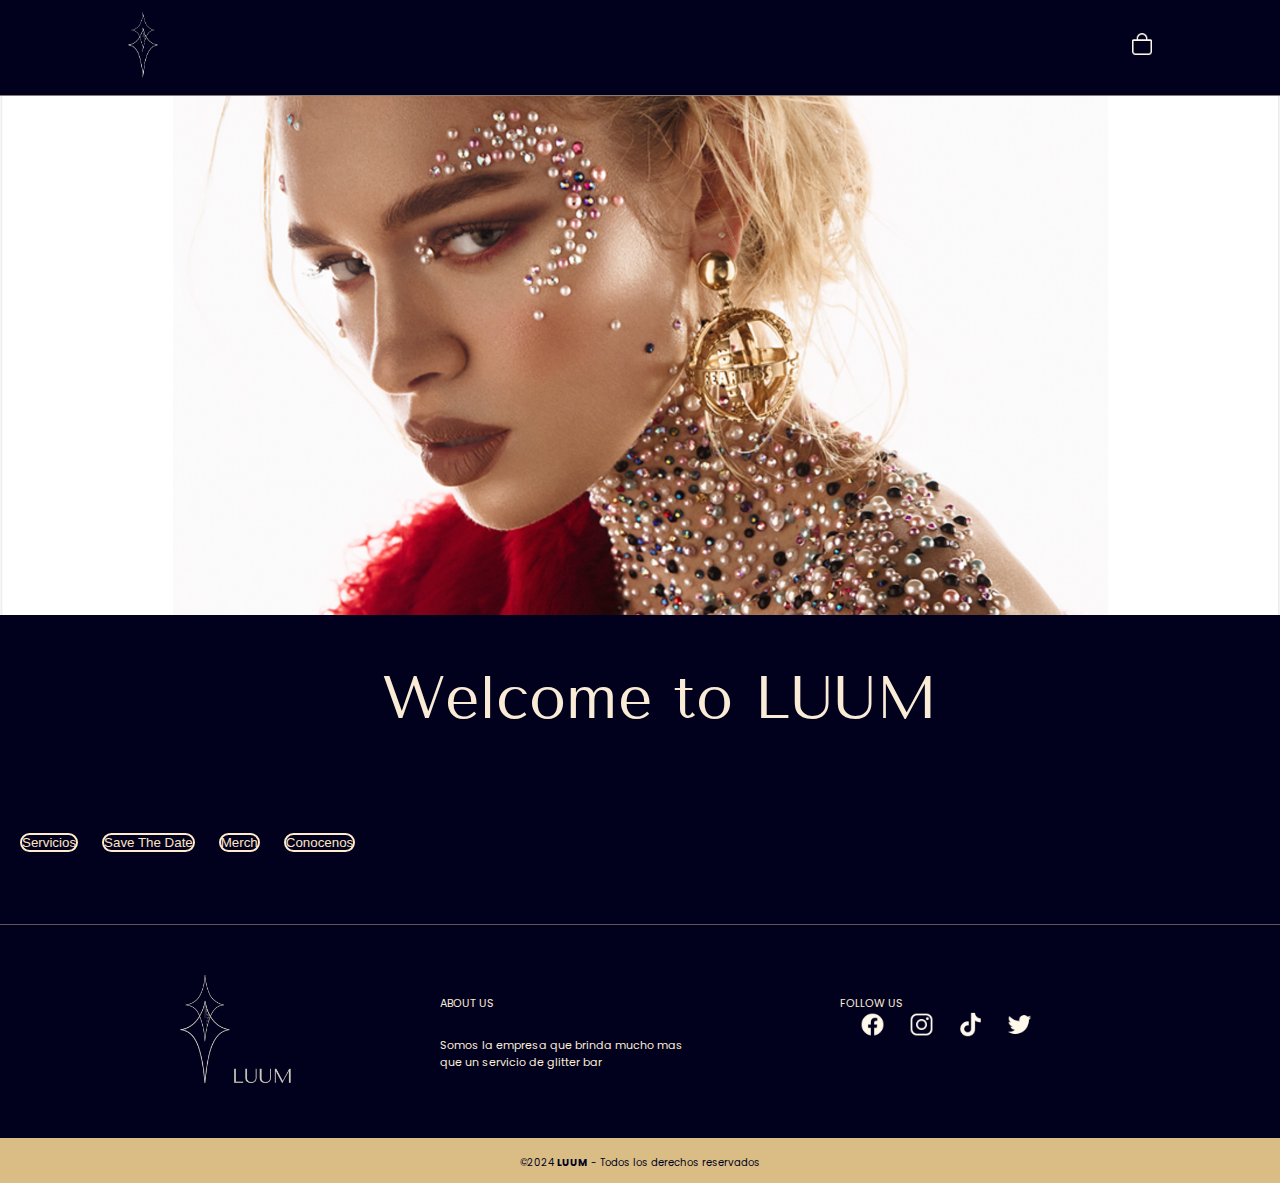
<file: index.html>
<!DOCTYPE html>
<html lang="en">

<head>
  <meta charset="UTF-8">
  <meta name="viewport" content="width=device-width, initial-scale=1.0">
  <meta name="description" content="Brilla en tus eventos con glitter, maquillaje neon y más en Argentina. ¡Diversión personalizada para eventos únicos!">
  <meta name="keywords" content="Glitter, Rocks, Piedras adhesivas, Tatuajes, Tatuajes temporales, Maquillaje Neon, Makeup UV, Eventos, Fiestas, Casamientos, Glitter Bar">
  <title>Home | LUUM</title>
  <link rel="shortcut icon" href="https://img.freepik.com/vector-gratis/estrella-metal-3d-aislada_1308-115283.jpg" type="image/x-icon">
  
  <link href="https://cdn.jsdelivr.net/npm/bootstrap@5.3.2/dist/css/bootstrap.min.css" rel="stylesheet"
    integrity="sha384-T3c6CoIi6uLrA9TneNEoa7RxnatzjcDSCmG1MXxSR1GAsXEV/Dwwykc2MPK8M2HN" crossorigin="anonymous">
  <link rel="preconnect" href="https://fonts.googleapis.com">
  <link rel="preconnect" href="https://fonts.gstatic.com" crossorigin>
  <link href="https://fonts.googleapis.com/css2?family=Poppins:ital,wght@0,200;0,300;0,400;0,500;0,600;0,700;1,200;1,300;1,400;1,500;1,600;1,700&family=Tenor+Sans&display=swap" rel="stylesheet">
  <link rel="stylesheet" href="css/estilo.css">
</head>

<body class="container-fluid">

  <header class="header">
    <div class="logo">
      <img src="img/logo.png" alt="Logo LUMM">
    </div>
    
    <a class="btn" href="html/carrito.html"><button><img class="bag" src="img/bag-w.png" alt="Bolsa de compras"></button></a>
  </header>

  <div class="container">
    <div class="row">
      <div class="col-12">
        <div class="hero-img">
          <img src="img/fotohome.png" class="img-hero2" alt="Foto LUUM home" data-aos="zoom-in" />
        </div>
        <div class="hero-img-mobile">
          <img src="img/fotohome.png" class="img-hero2" alt="Foto LUUM home" data-aos="zoom-in" />
        </div>
      </div>
    </div>
  </div>


  <div class="container">
    <div class="row">
      <div class="col-sm-12 col-md-12 col-lg-6 col-xl-6 col-xxl-6">
        <h1 class="tituloHome">Welcome to LUUM</h1>
      </div>

      <div class="col-sm-12 col-md-12 col-lg-6 col-xl-6 col-xxl-6">
        <nav">
        <button class="btnHome"><a class="btn" href="html/servicios.html">Servicios</a></button>
        <button class="btnHome"><a class="btn" href="html/savethedate.html">Save The Date</a></button>
        <button class="btnHome"><a class="btn" href="html/merch.html">Merch</a></button>
        <button class="btnHome"><a class="btn" href="html/conocenos.html">Conocenos</a></button>
        </nav>
      </div>
    </div>
  </div>

  <footer class="footer">
    <div class="grupo-1">
      <div class="box">
        <figure>
          <a href="#">
            <img src="img/logocompleto.png" alt="logo luum">
          </a>
        </figure>
      </div>
      <div class="box">
        <p>ABOUT US</p>
        <p>Somos la empresa que brinda mucho mas <br>que un servicio de glitter bar</p>
      </div>
      <div class="box">
        <P>FOLLOW US</P>
        <div class="redSocial">
          <a href="#"><img src="img/facebook.png" alt="facebook"></a>
          <a href="https://www.instagram.com/gugumakeupfx/"><img src="img/instagram.png" alt="instagram"></a>
          <a href="https://www.tiktok.com/@gugumakeupfx"><img src="img/tiktok.png" alt="tik tok"></a>
          <a href="#"><img src="img/twitter.png" alt="twitter"></a>
        </div>
      </div>
    </div>

    <div class="grupo-2">
      <small>&copy;2024 <b>LUUM</b> - Todos los derechos reservados</small>
    </div>
  </footer>

  
  <script src="https://cdn.jsdelivr.net/npm/bootstrap@5.3.2/dist/js/bootstrap.bundle.min.js"
  integrity="sha384-C6RzsynM9kWDrMNeT87bh95OGNyZPhcTNXj1NW7RuBCsyN/o0jlpcV8Qyq46cDfL"
  crossorigin="anonymous"></script>
  
</body>

</html>
</file>
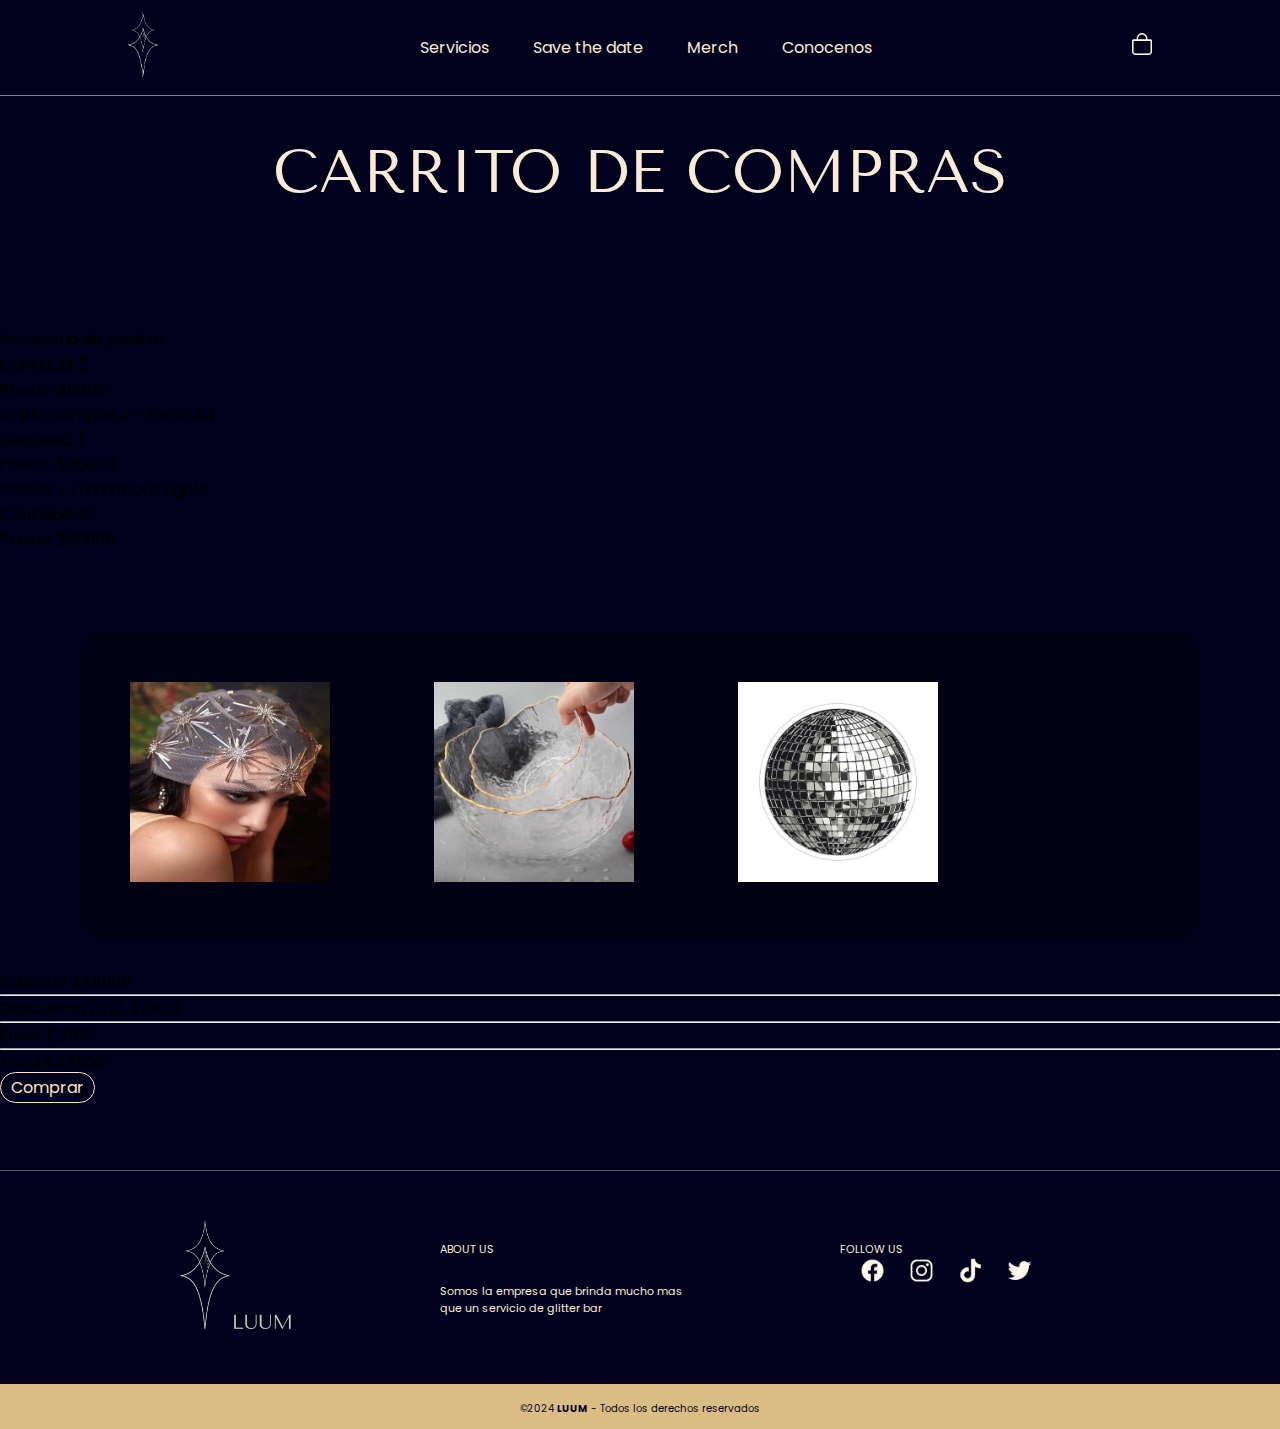
<file: html/carrito.html>
<!DOCTYPE html>
<html lang="en">
<head>
    <meta charset="UTF-8">
    <meta name="viewport" content="width=device-width, initial-scale=1.0">
    <meta name="description" content="Finaliza tu compra de merch exclusivo en Glitter Bar. ¡Brilla con estilo en un solo clic!">
    <meta name="keywords" content="Glitter, Rocks, Piedras adhesivas, Tatuajes, Tatuajes temporales, Maquillaje Neon, Makeup UV, Eventos, Fiestas, Casamientos, Glitter Bar">
    <title>Carrito | LUUM</title>
    <link rel="shortcut icon" href="https://img.freepik.com/vector-gratis/estrella-metal-3d-aislada_1308-115283.jpg" type="image/x-icon">

    <link href="https://cdn.jsdelivr.net/npm/bootstrap@5.3.2/dist/css/bootstrap.min.css" rel="stylesheet" integrity="sha384-T3c6CoIi6uLrA9TneNEoa7RxnatzjcDSCmG1MXxSR1GAsXEV/Dwwykc2MPK8M2HN" crossorigin="anonymous">
    <link rel="preconnect" href="https://fonts.googleapis.com">
    <link rel="preconnect" href="https://fonts.gstatic.com" crossorigin>
    <link href="https://fonts.googleapis.com/css2?family=Poppins:ital,wght@0,200;0,300;0,400;0,500;0,600;0,700;1,200;1,300;1,400;1,500;1,600;1,700&family=Tenor+Sans&display=swap" rel="stylesheet">
    <link rel="stylesheet" href="../css/estilo.css">
</head>
<body class="container-fluid">
 <header class="header">
    <div class="logo">
        <a href="../index.html"><img src="../img/logo.png" alt="Logo LUMM"></a>
    </div>
    <nav>
        <ul class="nav-links">
        <li><a href="../html/servicios.html">Servicios</a></li>
        <li><a href="../html/savethedate.html">Save the date</a></li>
        <li><a href="../html/merch.html">Merch</a></li>
        <li><a href="../html/conocenos.html">Conocenos</a></li>
        </ul>            
    </nav>
    <a class="btn" href="#"><button><img class="bag" src="../img/bag-w.png" alt="Bolsa de compras"></button></a>
 </header>

 <main class="container-fluid">
    <h1 class="titulo">CARRITO DE COMPRAS</h1>
    <div>
        <ul class="list-group container">
            <li class="list-group-item d-flex justify-content-between align-items-center">
              Accesorio de piedras
              <p><span>Cantidad: </span><span class="badge bg-primary rounded-pill">2</span></p>
              <p><span>Precio: $8000</span></p>
            </li>

            <li class="list-group-item d-flex justify-content-between align-items-center">
              Vajilla Completa - Tono Lila
              <p><span>Cantidad: </span><span class="badge bg-primary rounded-pill">1</span></p>
              <p><span>Precio: $35000</span></p>
            </li>
            <li class="list-group-item d-flex justify-content-between align-items-center">
              Sticker - Lumminous Lights
              <p><span>Cantidad: </span><span class="badge bg-primary rounded-pill">10</span></p>
              <p><span>Precio: $20000</span></p>
            </li>
        </ul>

        <div class="border2 ">
            <div>
                <img src="../img/accesorio.jpg" class="img-thumbnail size" alt="Accesorio">
                <img src="../img/vajilla.jpg" class="img-thumbnail size" alt="Vajilla">
                <img src="../img/sticker.jpg" class="img-thumbnail size" alt="Sticker"> 
            </div>
        </div>  
       
        
        <div class="card cardPrecio">
            <div class="card-body">
                <p><span>Subtotal</span> <span>$48000</span></p>
                <hr>
                <p><span>Descuento (5%)</span> <span>$2400</span></p>
                <hr>
                <p><span>Envio</span> <span>$2000</span></p>
                <hr>
                <p><span>Total</span> <span>$47600</span></p>
                <a href="#" class="btn btn-primary btnCard">Comprar</a>
            </div>
        </div>
    </div>
 </main>
     
    <footer class="footer">
        <div class="grupo-1">
          <div class="box">
            <figure>
              <a href="#">
                <img src="../img/logocompleto.png" alt="logo luum">
              </a>
            </figure>
          </div>
          <div class="box">
            <p>ABOUT US</p>
            <p>Somos la empresa que brinda mucho mas <br>que un servicio de glitter bar</p>
          </div>
          <div class="box">
            <P>FOLLOW US</P>
            <div class="redSocial">
              <a href="#"><img src="../img/facebook.png" alt="facebook"></a>
              <a href="https://www.instagram.com/gugumakeupfx/"><img src="../img/instagram.png" alt="instagram"></a>
              <a href="https://www.tiktok.com/@gugumakeupfx"><img src="../img/tiktok.png" alt="tik tok"></a>
              <a href="#"><img src="../img/twitter.png" alt="twitter"></a>
            </div>
          </div>
        </div>
        <div class="grupo-2">
          <small>&copy;2024 <b>LUUM</b> - Todos los derechos reservados</small>
        </div>
    </footer>
    
    <script src="https://cdn.jsdelivr.net/npm/bootstrap@5.3.2/dist/js/bootstrap.bundle.min.js" integrity="sha384-C6RzsynM9kWDrMNeT87bh95OGNyZPhcTNXj1NW7RuBCsyN/o0jlpcV8Qyq46cDfL" crossorigin="anonymous"></script>

    
    
</body>
</html>
</file>
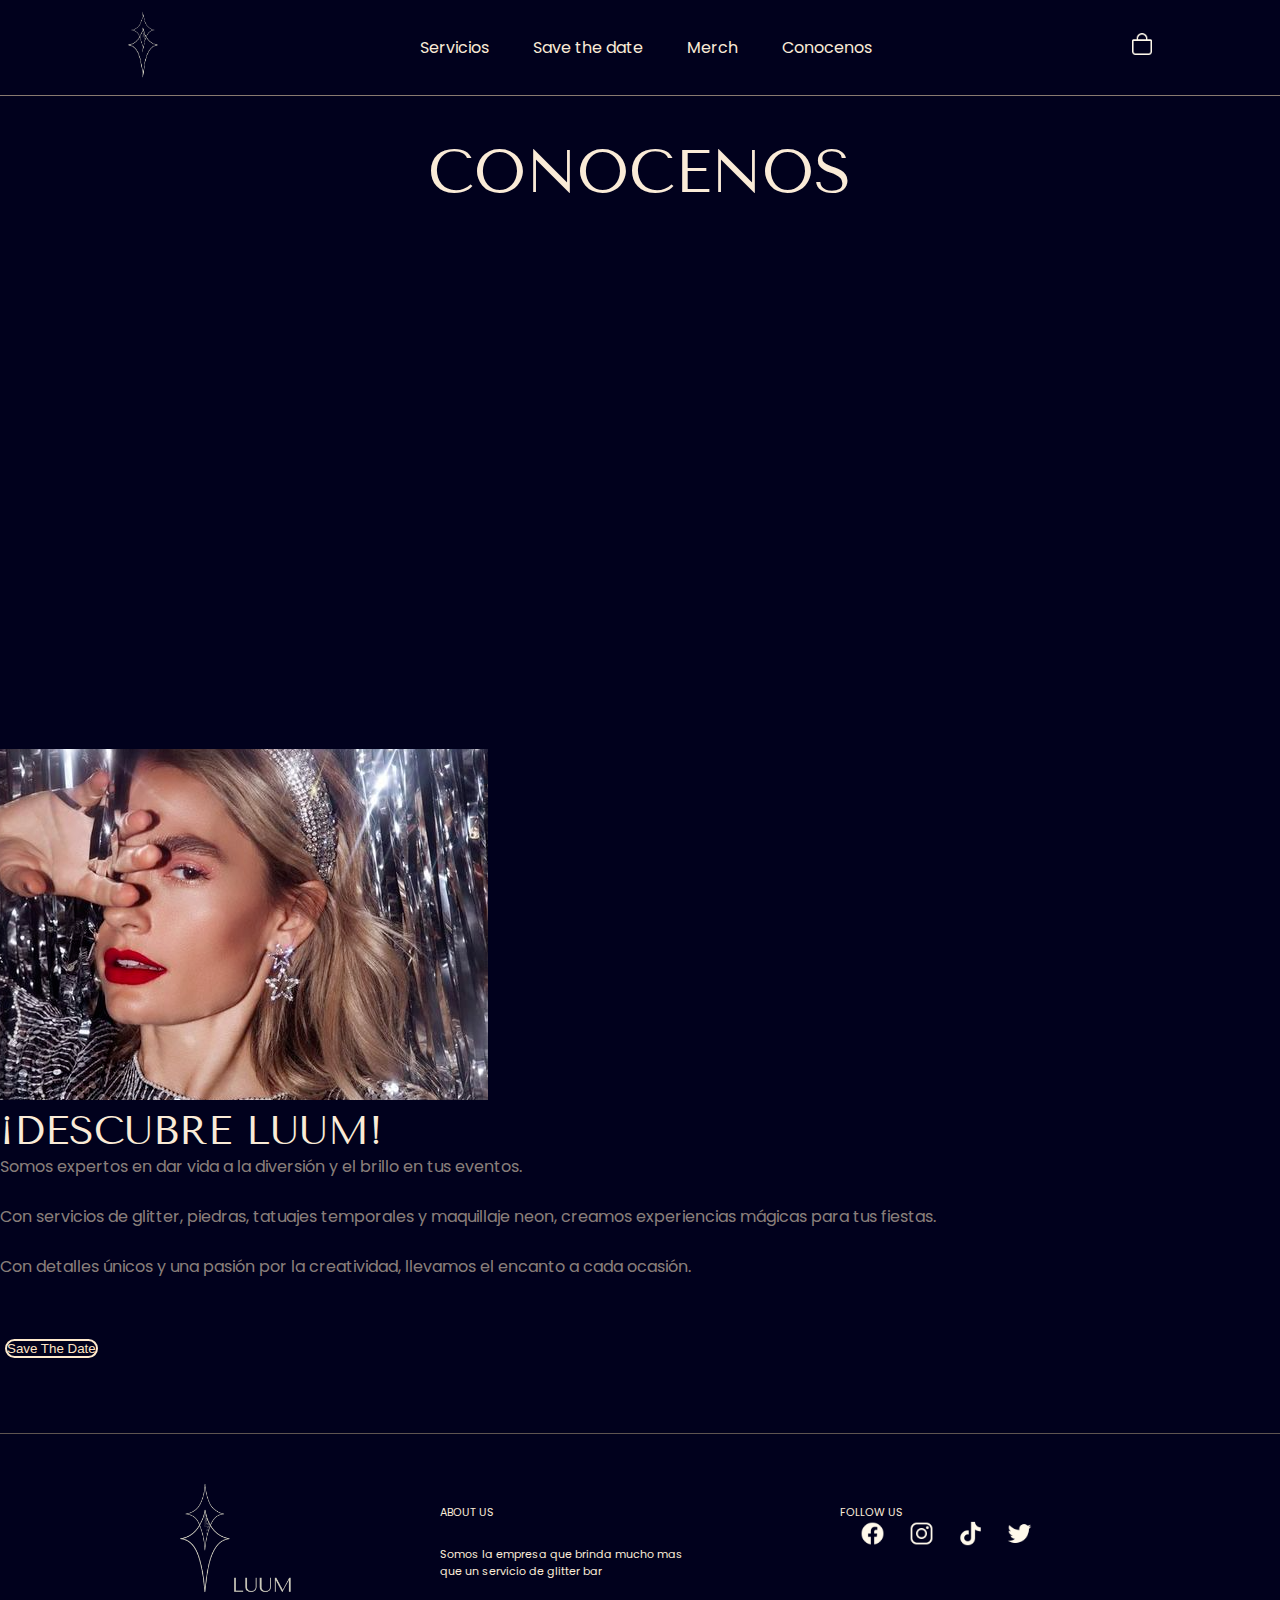
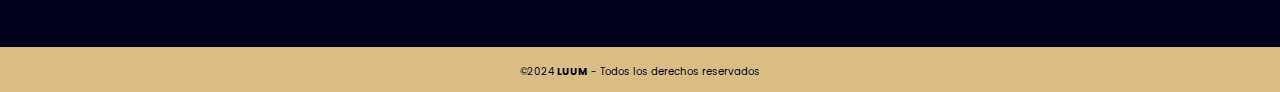
<file: html/conocenos.html>
<!DOCTYPE html>
<html lang="en">
<head>
    <meta charset="UTF-8">
    <meta name="viewport" content="width=device-width, initial-scale=1.0">
    <meta name="description" content="Descubre Luum: tu clave para fiestas inolvidables en Argentina. Vea nuestro video institucional y conoce más sobre nosotros.">
    <meta name="keywords" content="Glitter, Rocks, Piedras adhesivas, Tatuajes, Tatuajes temporales, Maquillaje Neon, Makeup UV, Eventos, Fiestas, Casamientos, Glitter Bar">
    <title>Conocenos | LUUM</title>
    <link rel="shortcut icon" href="https://img.freepik.com/vector-gratis/estrella-metal-3d-aislada_1308-115283.jpg" type="image/x-icon">

    <link href="https://cdn.jsdelivr.net/npm/bootstrap@5.3.2/dist/css/bootstrap.min.css" rel="stylesheet" integrity="sha384-T3c6CoIi6uLrA9TneNEoa7RxnatzjcDSCmG1MXxSR1GAsXEV/Dwwykc2MPK8M2HN" crossorigin="anonymous">
    <link rel="preconnect" href="https://fonts.googleapis.com">
    <link rel="preconnect" href="https://fonts.gstatic.com" crossorigin>
    <link href="https://fonts.googleapis.com/css2?family=Poppins:ital,wght@0,200;0,300;0,400;0,500;0,600;0,700;1,200;1,300;1,400;1,500;1,600;1,700&family=Tenor+Sans&display=swap" rel="stylesheet">
    <link rel="stylesheet" href="../css/estilo.css">
</head>

<body class="container-fluid">
  <header class="header">
    <div class="logo">
      <a href="../index.html"><img src="../img/logo.png" alt="Logo LUMM"></a>
    </div>
    <nav>
      <ul class="nav-links">
        <li><a href="../html/servicios.html">Servicios</a></li>
        <li><a href="../html/savethedate.html">Save the date</a></li>
        <li><a href="../html/merch.html">Merch</a></li>
        <li><a href="../html/conocenos.html">Conocenos</a></li>
      </ul>            
    </nav>
    <a class="btn" href="../html/carrito.html"><button><img class="bag" src="../img/bag-w.png" alt="Bolsa de compras"></button></a>
  </header>

  <main>
    <h1 class="titulo">CONOCENOS</h1>
    <div class="container">
      <div class="row">
        <div>
          <iframe  width="560" height="315" class="d-block w-100 marginExtreme" src="https://www.youtube.com/embed/R-AoYB1mGDQ?si=u2yHsvNyKH_TO-i4" title="YouTube video player" frameborder="0" allow="accelerometer; autoplay; clipboard-write; encrypted-media; gyroscope; picture-in-picture; web-share" allowfullscreen></iframe>
        </div>
      </div>
    </div>

    <div class="container">
      <div class="row">
        <div class="col-sm-12 col-md-12 col-lg-6 col-xl-6 col-xxl-6">
          <img class="fotoConocenos" src="../img/goforall.png" alt="LLG luum">
        </div>

        <div class="col-sm-12 col-md-12 col-lg-6 col-xl-6 col-xxl-6">
          <p class="tituloMerch">¡DESCUBRE LUUM!</p>
          <p class="textoConocenos">Somos expertos en dar vida a la diversión y el brillo en tus eventos. <br><br>Con servicios de glitter, piedras, tatuajes temporales y maquillaje neon, creamos experiencias mágicas para tus fiestas.<br><br>Con detalles únicos y una pasión por la creatividad, llevamos el encanto a cada ocasión.</p><br><br>
          <button class="BtnStd"><a class="btn" href="../html/savethedate.html">Save The Date</a></button>
        </div>
      </div>
    </div>
  </main>
    
  <footer class="footer">
    <div class="grupo-1">
      <div class="box">
        <figure>
          <a href="#">
            <img src="../img/logocompleto.png" alt="logo luum">
          </a>
        </figure>
      </div>
      <div class="box">
        <p>ABOUT US</p>
        <p>Somos la empresa que brinda mucho mas <br>que un servicio de glitter bar</p>
      </div>
      <div class="box">
        <P>FOLLOW US</P>
        <div class="redSocial">
          <a href="#"><img src="../img/facebook.png" alt="facebook"></a>
          <a href="https://www.instagram.com/gugumakeupfx/"><img src="../img/instagram.png" alt="instagram"></a>
          <a href="https://www.tiktok.com/@gugumakeupfx"><img src="../img/tiktok.png" alt="tik tok"></a>
          <a href="#"><img src="../img/twitter.png" alt="twitter"></a>
        </div>
      </div>
    </div>

    <div class="grupo-2">
      <small>&copy;2024 <b>LUUM</b> - Todos los derechos reservados</small>
    </div>
  </footer>

  <script src="https://cdn.jsdelivr.net/npm/bootstrap@5.3.2/dist/js/bootstrap.bundle.min.js" integrity="sha384-C6RzsynM9kWDrMNeT87bh95OGNyZPhcTNXj1NW7RuBCsyN/o0jlpcV8Qyq46cDfL" crossorigin="anonymous"></script>
</body>
</html>
</file>
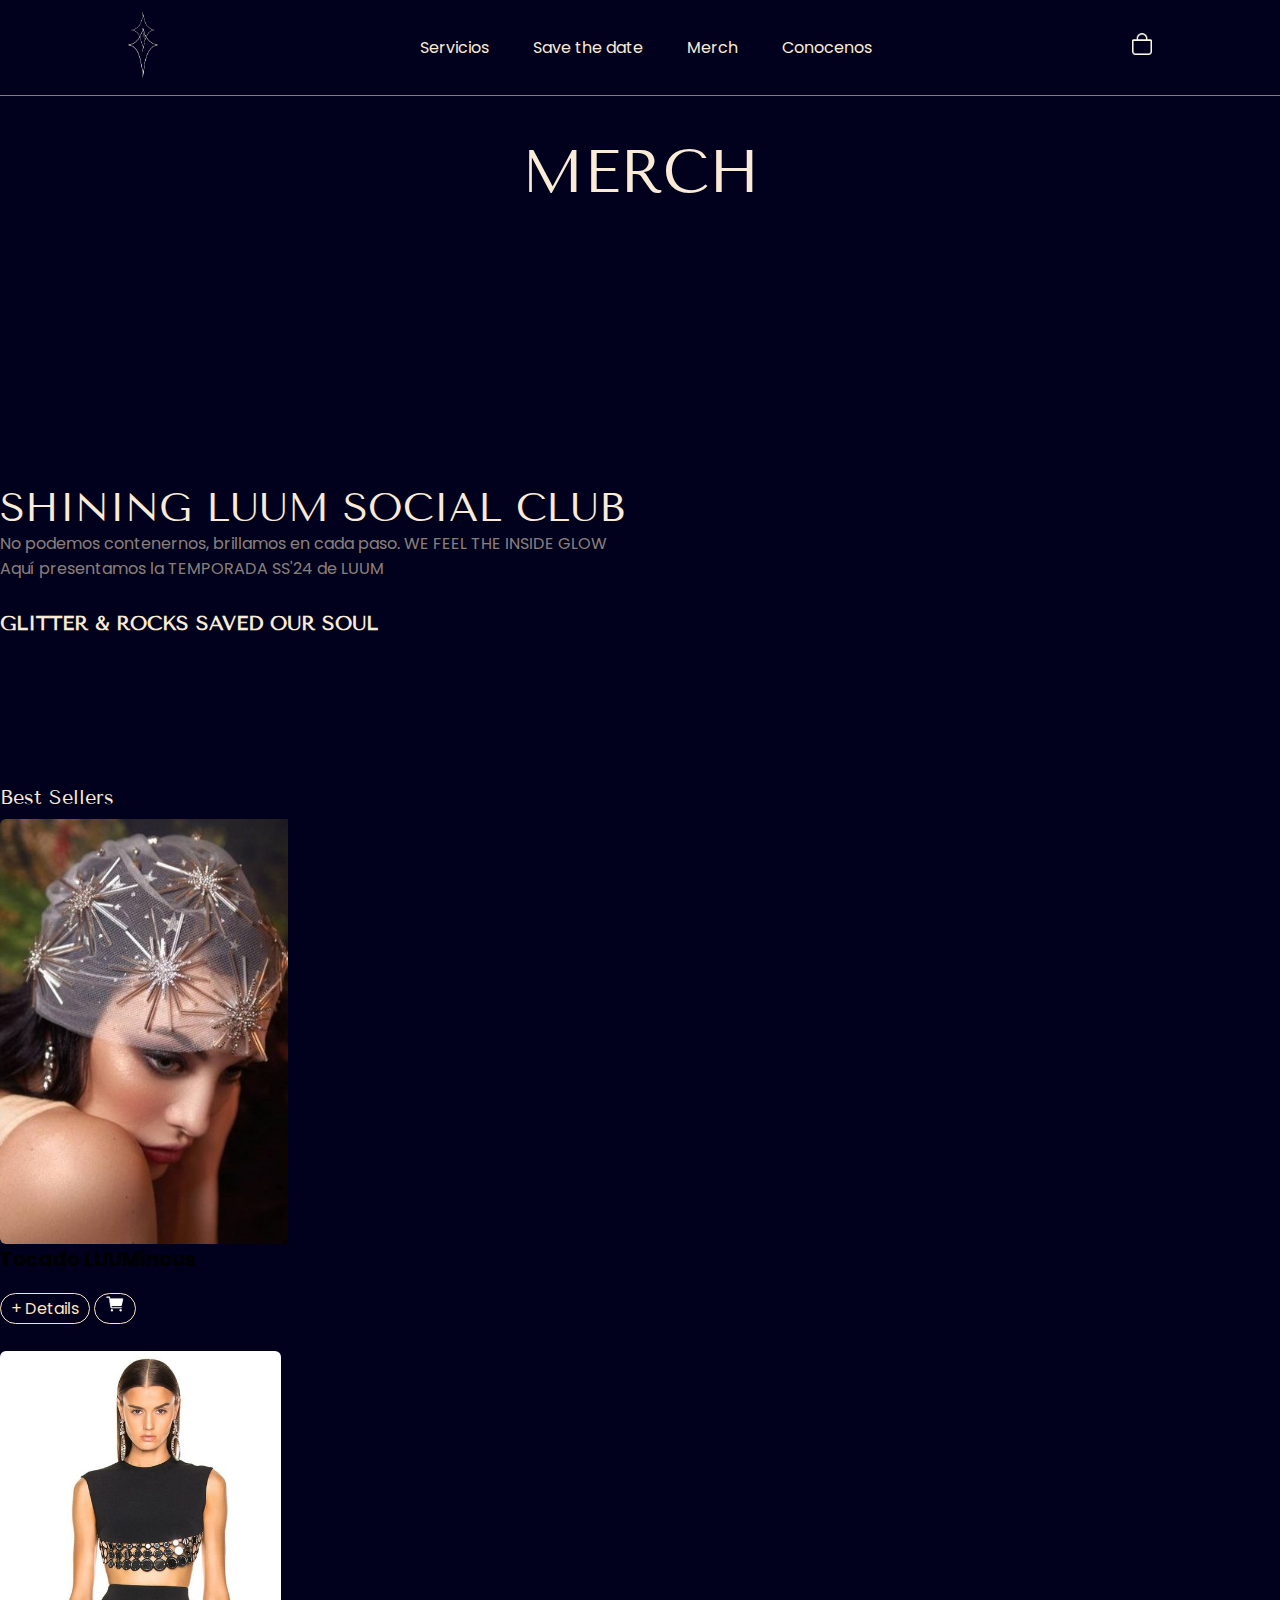
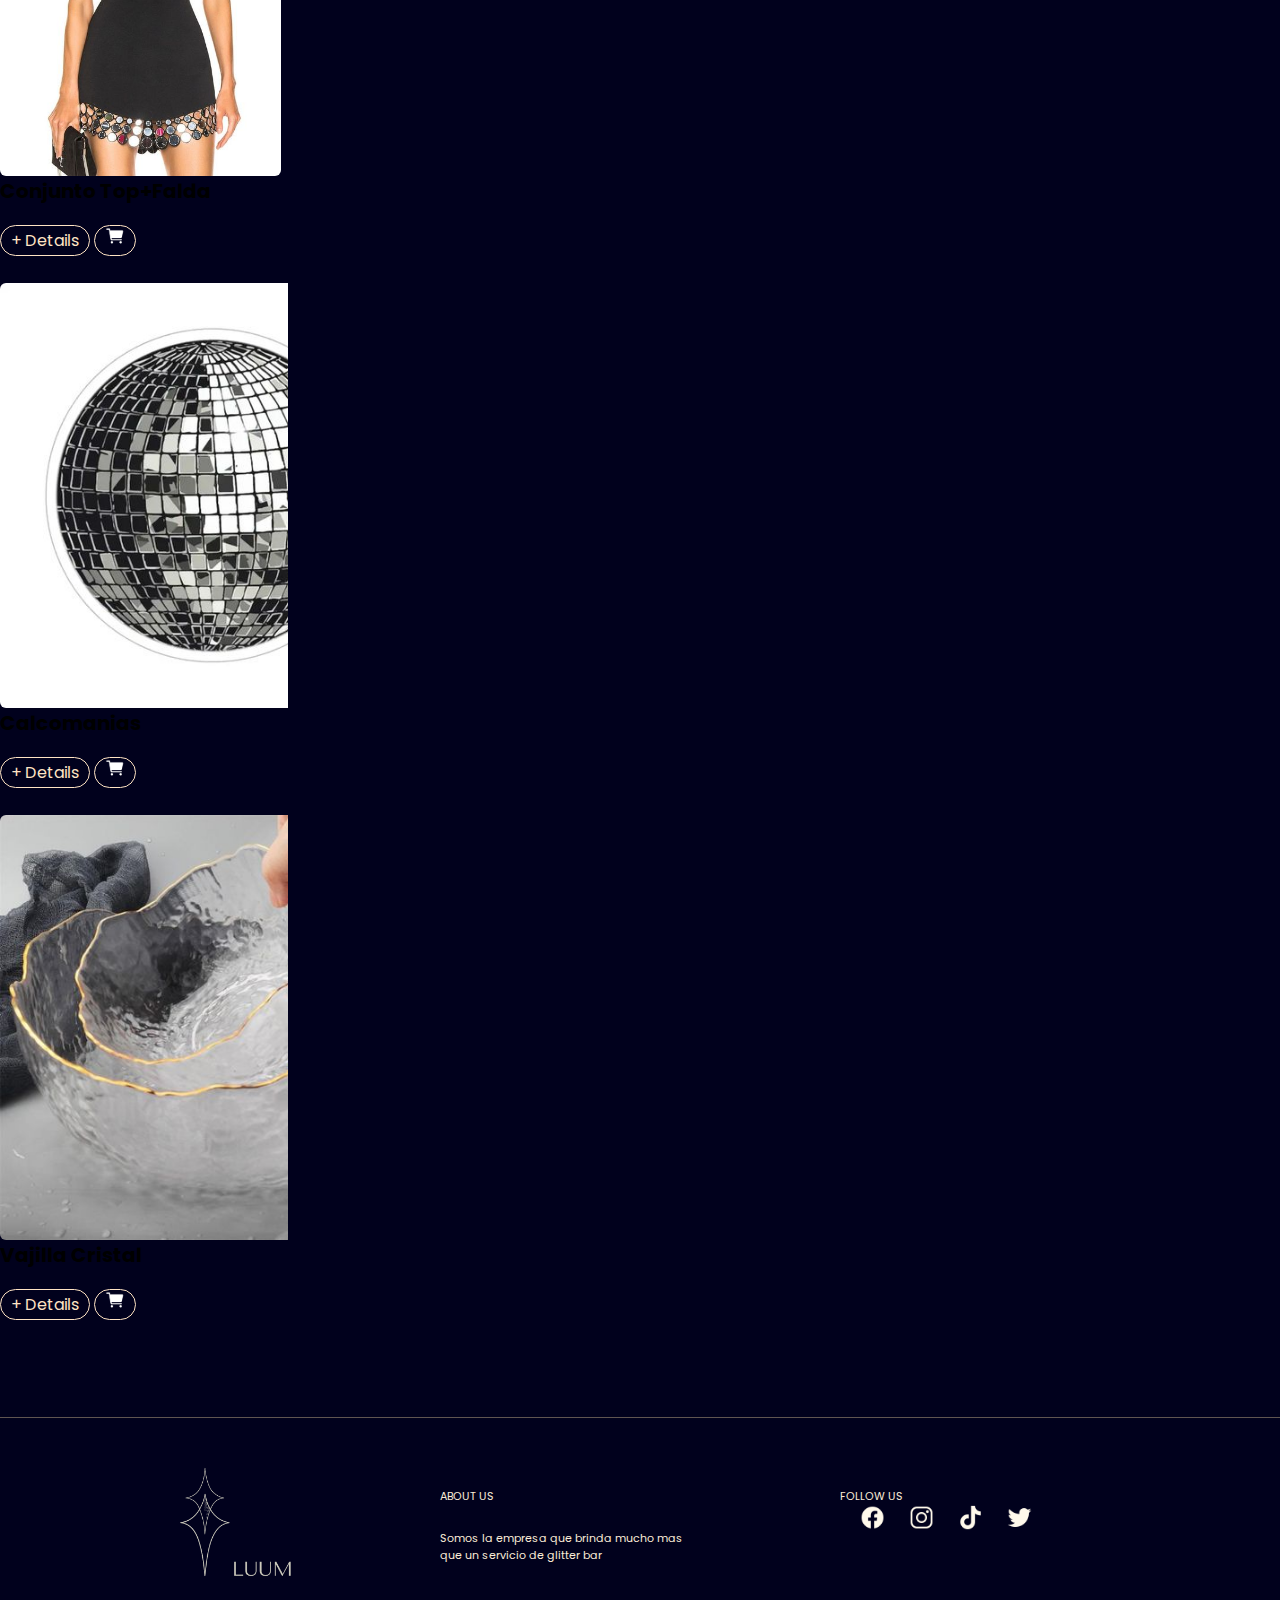
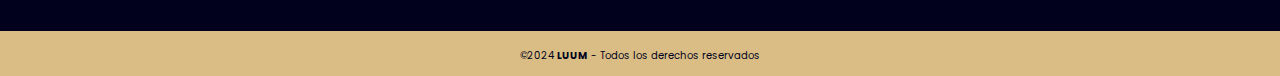
<file: html/merch.html>
<!DOCTYPE html>
<html lang="en">

<head>
  <meta charset="UTF-8">
  <meta name="viewport" content="width=device-width, initial-scale=1.0">
  <meta name="description" content="En LUUM.COM compra todo el merch que desees para hacer inolvidable cada celebración. ¡Hazlo único con nosotros!">
  <meta name="keywords" content="Glitter, Rocks, Piedras adhesivas, Tatuajes, Tatuajes temporales, Maquillaje Neon, Makeup UV, Eventos, Fiestas, Casamientos, Glitter Bar">
  <title>Merch | LUUM</title>
  <link rel="shortcut icon" href="https://img.freepik.com/vector-gratis/estrella-metal-3d-aislada_1308-115283.jpg" type="image/x-icon">

  <link href="https://cdn.jsdelivr.net/npm/bootstrap@5.3.2/dist/css/bootstrap.min.css" rel="stylesheet"
    integrity="sha384-T3c6CoIi6uLrA9TneNEoa7RxnatzjcDSCmG1MXxSR1GAsXEV/Dwwykc2MPK8M2HN" crossorigin="anonymous">
  <link rel="preconnect" href="https://fonts.googleapis.com">
  <link rel="preconnect" href="https://fonts.gstatic.com" crossorigin>
  <link href="https://fonts.googleapis.com/css2?family=Poppins:ital,wght@0,200;0,300;0,400;0,500;0,600;0,700;1,200;1,300;1,400;1,500;1,600;1,700&family=Tenor+Sans&display=swap" rel="stylesheet">
  <link rel="stylesheet" href="../css/estilo.css">
</head>

<body class="container-fluid">
  <header class="header">
    <div class="logo">
      <a href="../index.html"><img src="../img/logo.png" alt="Logo LUMM"></a>
    </div>
    <nav>
      <ul class="nav-links">
        <li><a href="../html/servicios.html">Servicios</a></li>
        <li><a href="../html/savethedate.html">Save the date</a></li>
        <li><a href="../html/merch.html">Merch</a></li>
        <li><a href="../html/conocenos.html">Conocenos</a></li>
      </ul>
    </nav>
    <a class="btn" href="../html/carrito.html"><button><img class="bag" src="../img/bag-w.png" alt="Bolsa de compras"></button></a>
  </header>

  <main>
    <h1 class="titulo">MERCH</h1>
    <div class="container">
      <div class="row">
        <div class="col-sm-12 col-md-12 col-lg-6 col-xl-6 col-xxl-6">
          <iframe width="100%" height="100%" src="https://www.youtube.com/embed/u_033-cItwU?si=tnD0-FA7Wytpo_tP"
            title="YouTube video player" frameborder="0"
            allow="accelerometer; autoplay; clipboard-write; encrypted-media; gyroscope; picture-in-picture; web-share"
            allowfullscreen></iframe>
        </div>

        <div class="col-sm-12 col-md-12 col-lg-6 col-xl-6 col-xxl-6">
          <p class="tituloMerch">SHINING LUUM SOCIAL CLUB</p>
          <p class="textoMerch">No podemos contenernos, brillamos en cada paso. WE FEEL THE INSIDE GLOW<br>Aquí presentamos la TEMPORADA SS'24 de LUUM</p>
          <p class="subTitulo">GLITTER & ROCKS SAVED OUR SOUL</p>
        </div>
      </div>
    </div>
   

    <div class="contenedorCards">
      <div class="container">
        <div class="row">
          <div class="row">
            <div class="col-md-6 col-lg-6 col-sm-12 col-xl-4 col-xxl-3">
              <h2 class="TituloBs">Best Sellers</h2>
            </div>
          </div>
          <div class="col-md-6 col-lg-6 col-sm-12 col-xl-4 col-xxl-3">
            <div class="card card_product" style="width: 18rem;">
              <div class="imagen_card">
                <img class="imgMerchyServicio" src="../img/accesorio.jpg" alt="accesorio luum">
              </div>
              <div class="card-body">
                <h3 class="tituloCard">Tocado LUUMinous</h3>
                <a href="#" class="btn btn-primary btnCard">+ Details</a>
                <a href="#" class="btn btn-primary btnCard"><img class="cart" src="../img/cartw.png" alt="cart"></a>
              </div>
            </div>
          </div>
          <div class="col-md-6 col-lg-6 col-sm-12 col-xl-4 col-xxl-3">
            <div class="card card_product" style="width: 18rem;">
              <div class="imagen_card">
                <img class="imgMerchyServicio" src="../img/ropa.jpeg" alt="Conjunto luum">
              </div>
              <div class="card-body">
                <h3 class="tituloCard">Conjunto Top+Falda</h3>
                <a href="#" class="btn btn-primary btnCard">+ Details</a>
                <a href="#" class="btn btn-primary btnCard"><img class="cart" src="../img/cartw.png" alt="cart"></a>
              </div>
            </div>
          </div>
          <div class="col-md-6 col-lg-6 col-sm-12 col-xl-4 col-xxl-3">

            <div class="card card_product" style="width: 18rem;">
              <div class="imagen_card">
                <img class="imgMerchyServicio" src="../img/sticker.jpg" alt="Calcomanias luum">
              </div>
              <div class="card-body">
                <h3 class="tituloCard">Calcomanias</h3>
                <a href="#" class="btn btn-primary btnCard">+ Details</a>
                <a href="#" class="btn btn-primary btnCard"><img class="cart" src="../img/cartw.png" alt="cart"></a>
              </div>
            </div>
          </div>
          <div class="col-md-6 col-lg-6 col-sm-12 col-xl-4 col-xxl-3">

            <div class="card card_product" style="width: 18rem;">
              <div class="imagen_card">
                <img class="imgMerchyServicio" src="../img/vajilla.jpg" alt="Vajilla luum">
              </div>
              <div class="card-body">
                <h3 class="tituloCard">Vajilla Cristal</h3>
                <a href="#" class="btn btn-primary btnCard">+ Details</a>
                <a href="#" class="btn btn-primary btnCard"><img class="cart" src="../img/cartw.png" alt="cart"></a>
              </div>
            </div>
          </div>
        </div>
      </div>
    </div>
  </main>

  <footer class="footer">
    <div class="grupo-1">
      <div class="box">
        <figure>
          <a href="#">
            <img src="../img/logocompleto.png" alt="logo luum">
          </a>
        </figure>
      </div>
      <div class="box">
        <p>ABOUT US</p>
        <p>Somos la empresa que brinda mucho mas <br>que un servicio de glitter bar</p>
      </div>
      <div class="box">
        <P>FOLLOW US</P>
        <div class="redSocial">
          <a href="#"><img src="../img/facebook.png" alt="facebook"></a>
          <a href="https://www.instagram.com/gugumakeupfx/"><img src="../img/instagram.png" alt="instagram"></a>
          <a href="https://www.tiktok.com/@gugumakeupfx"><img src="../img/tiktok.png" alt="tik tok"></a>
          <a href="#"><img src="../img/twitter.png" alt="twitter"></a>
        </div>
      </div>
    </div>

    <div class="grupo-2">
      <small>&copy;2024 <b>LUUM</b> - Todos los derechos reservados</small>
    </div>
  </footer>

  <script src="https://cdn.jsdelivr.net/npm/bootstrap@5.3.2/dist/js/bootstrap.bundle.min.js"
    integrity="sha384-C6RzsynM9kWDrMNeT87bh95OGNyZPhcTNXj1NW7RuBCsyN/o0jlpcV8Qyq46cDfL"
    crossorigin="anonymous"></script>
</body>

</html>
</file>
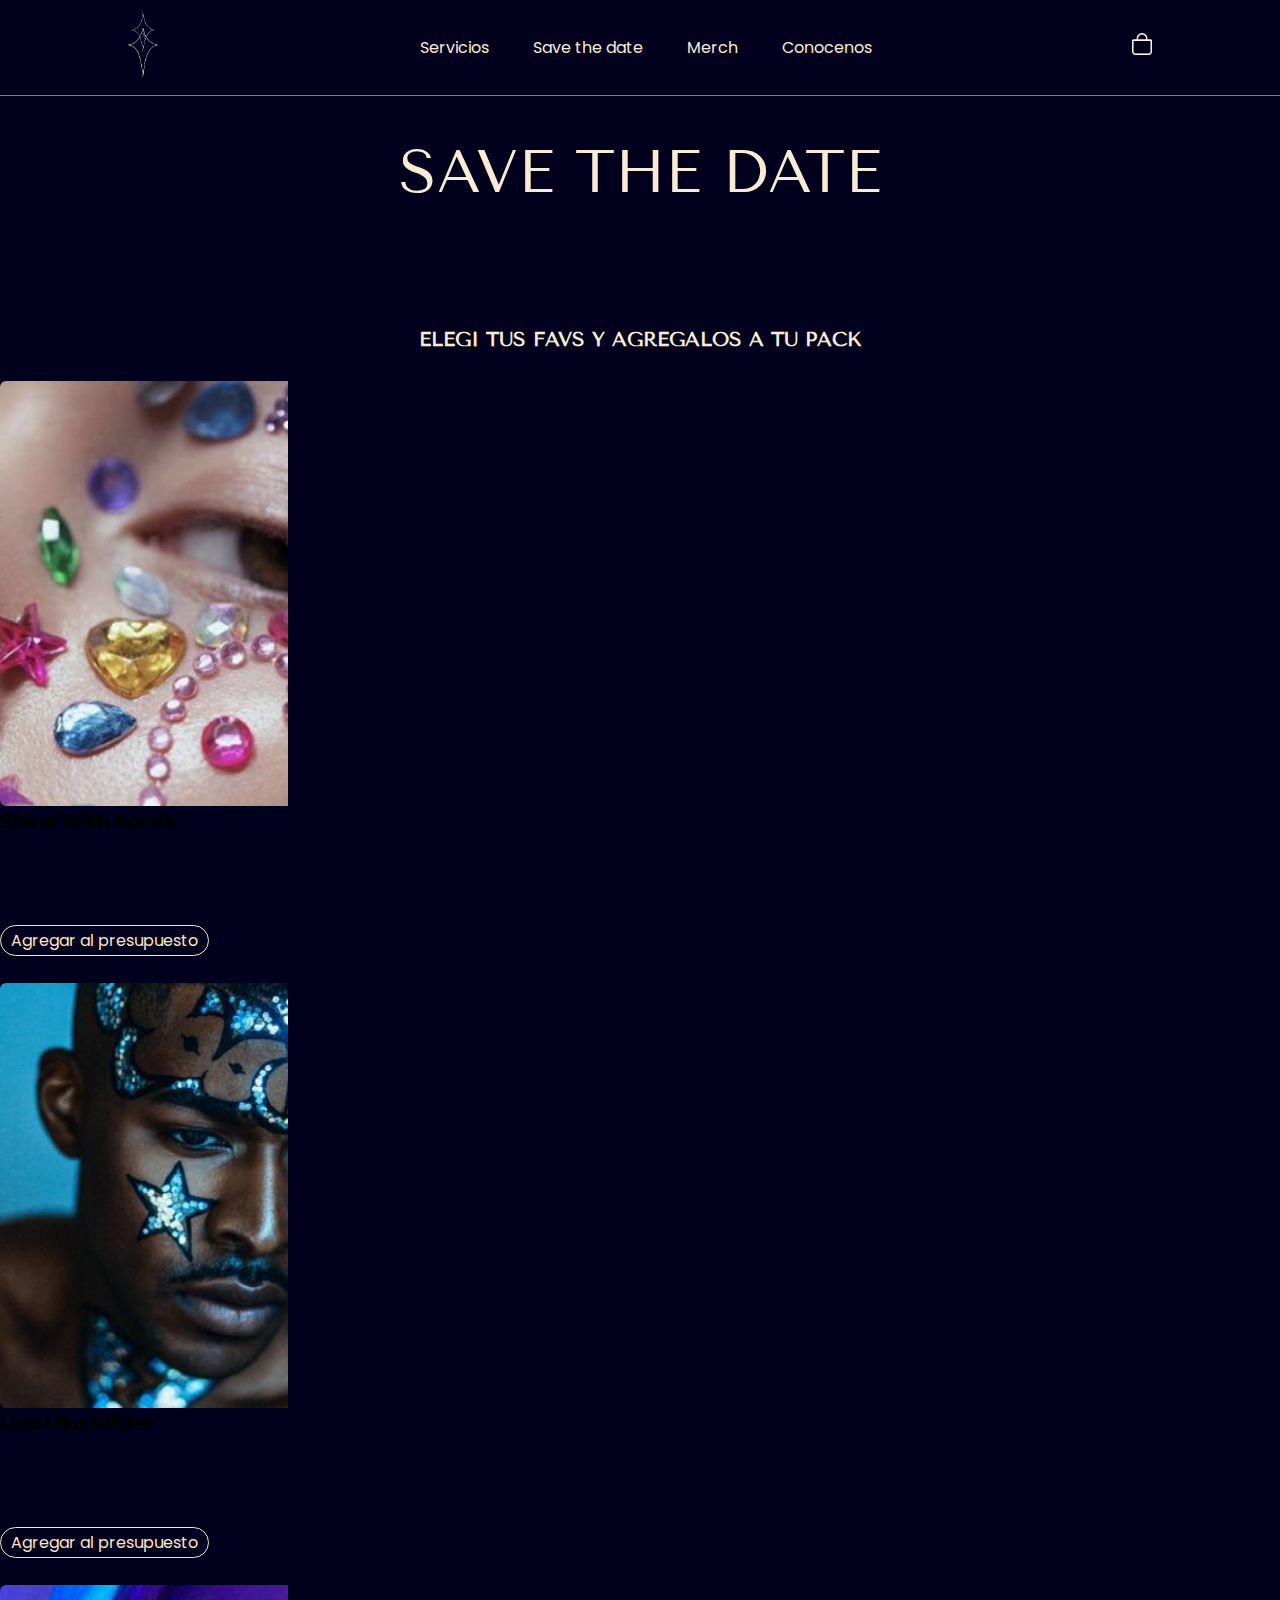
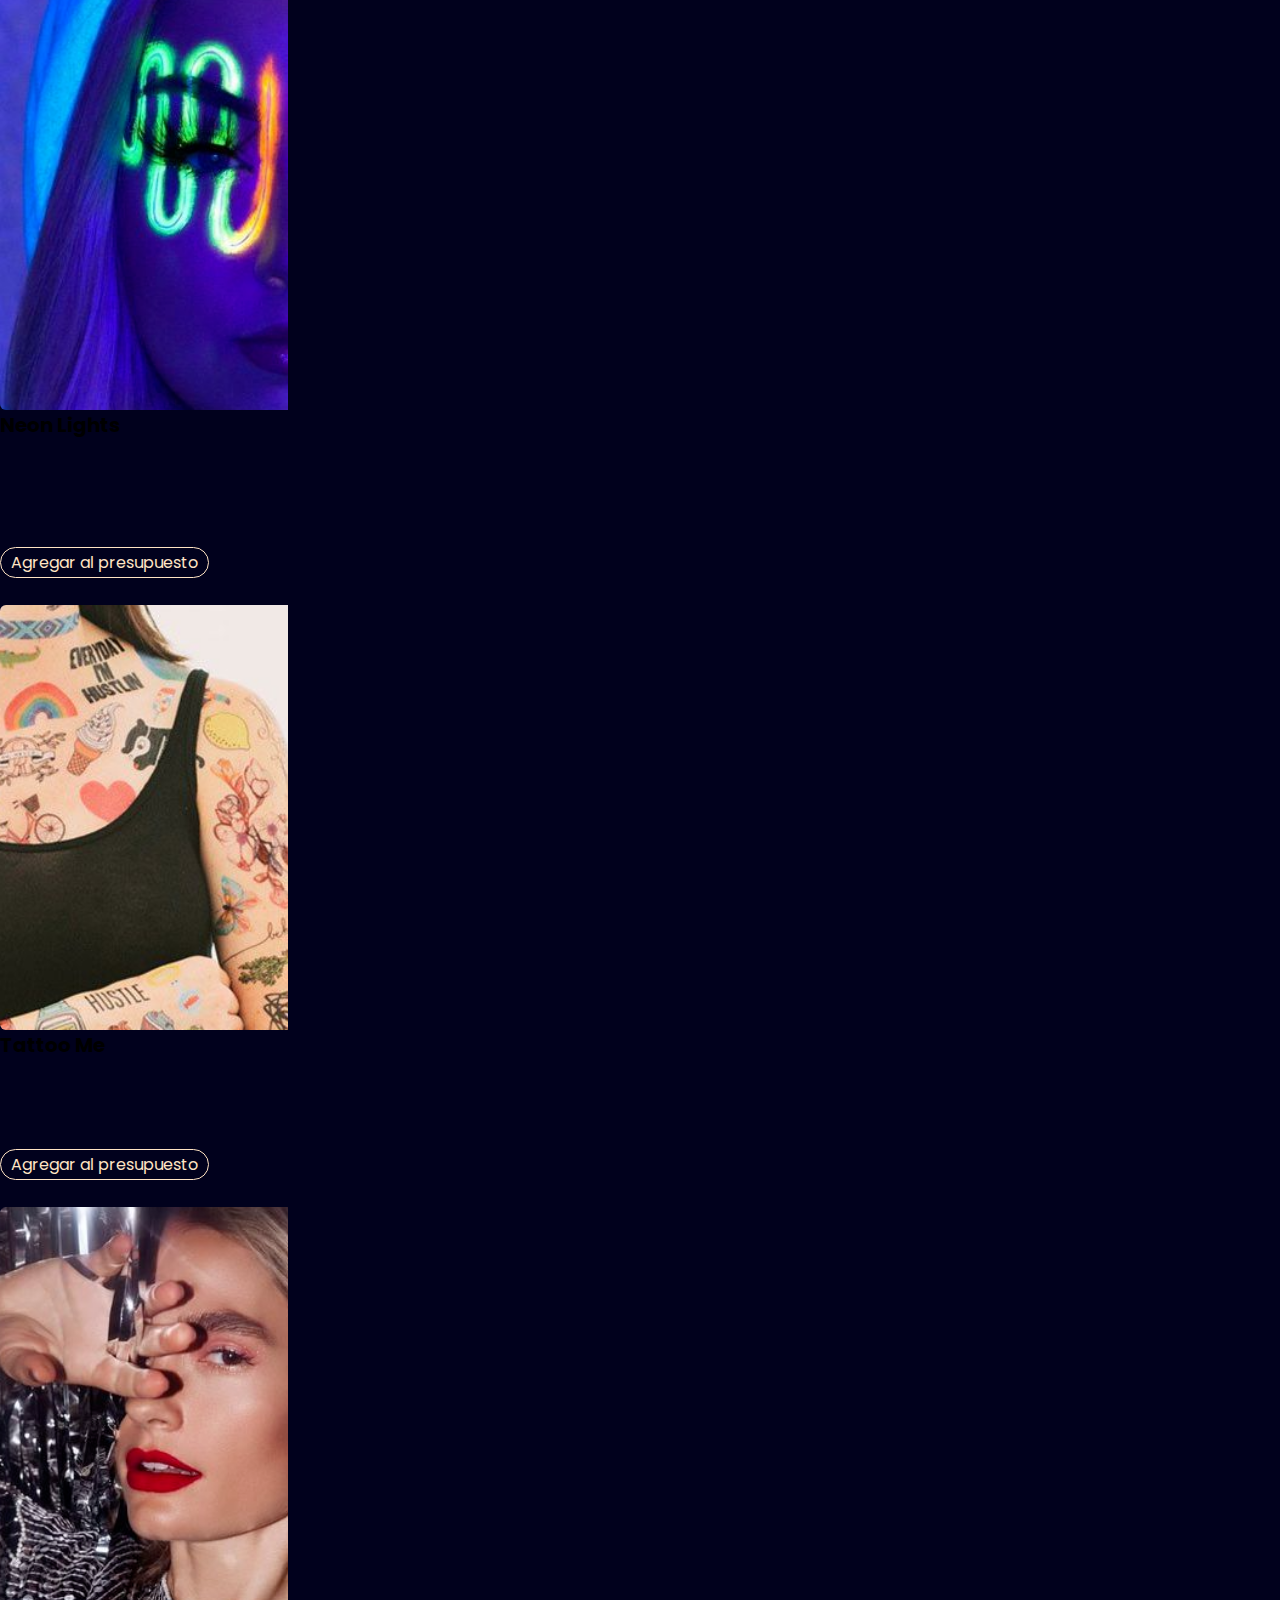
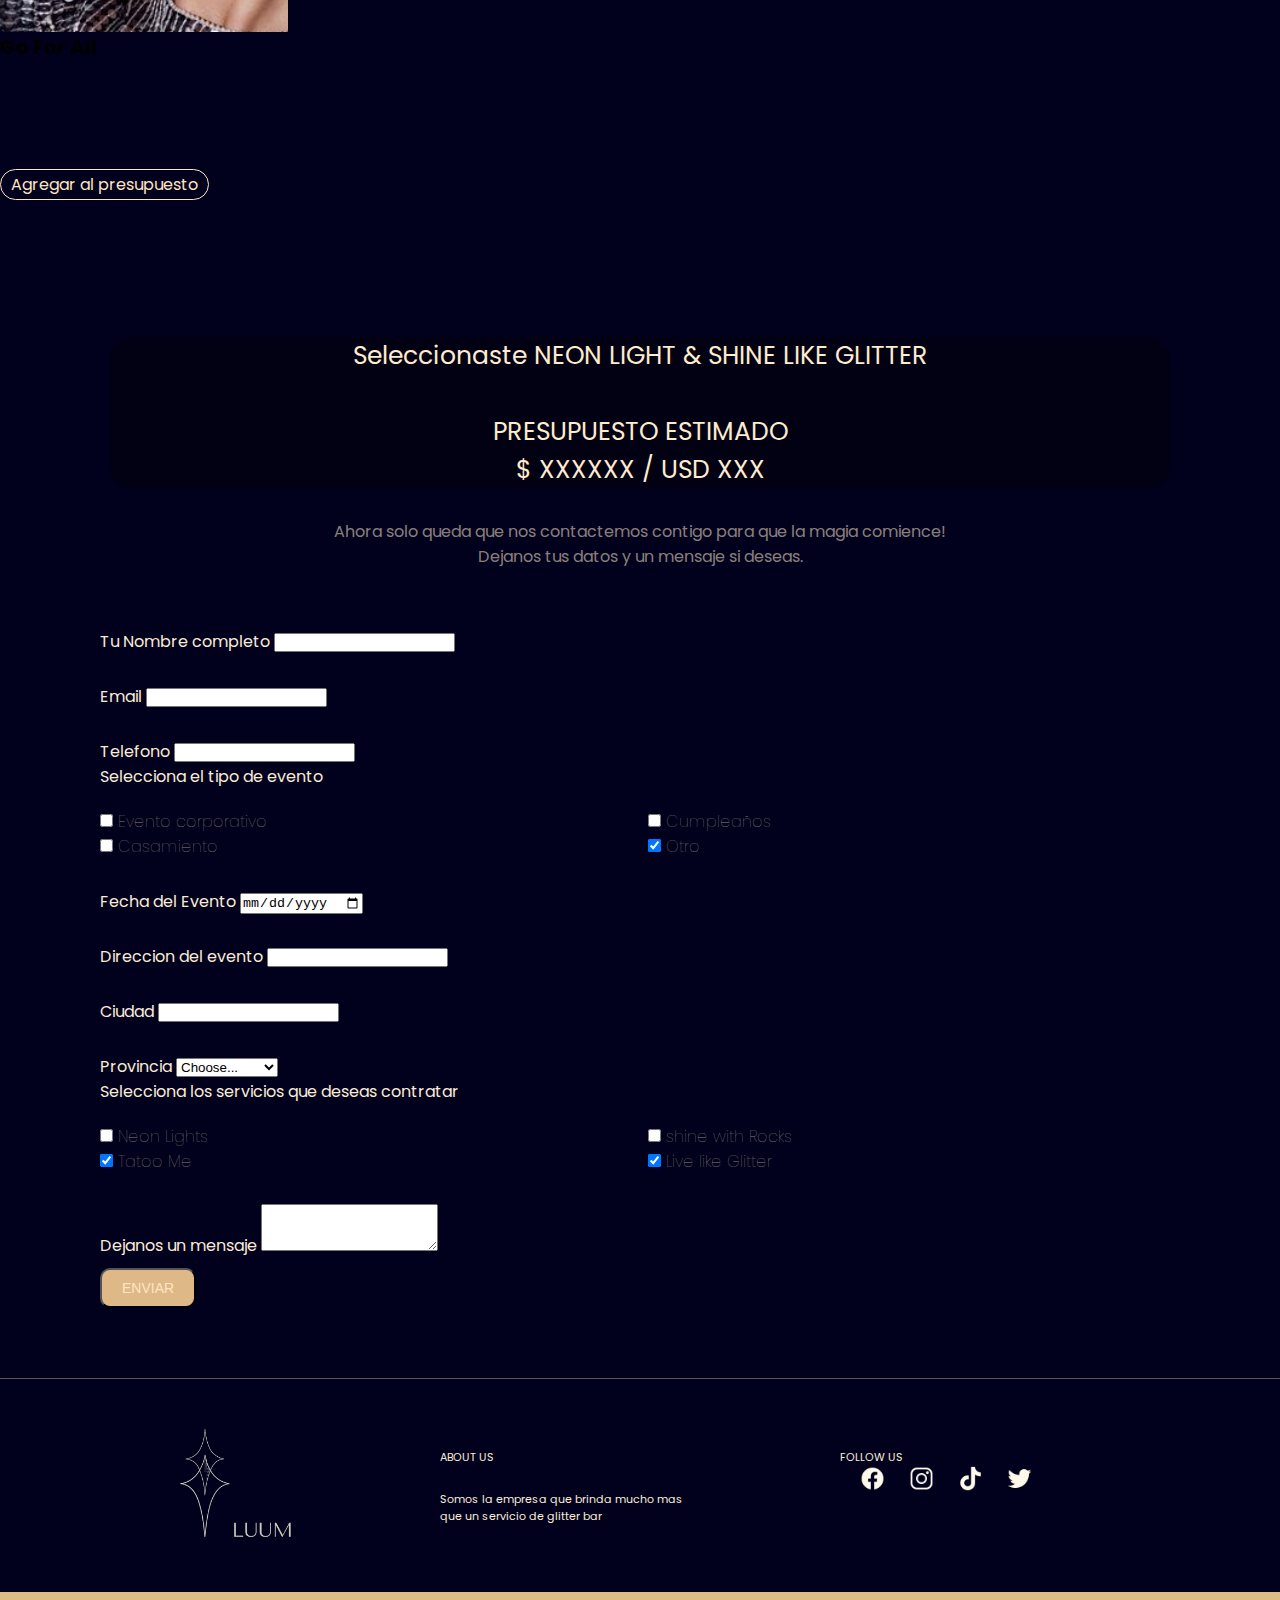
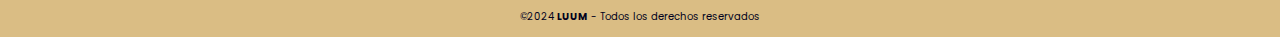
<file: html/savethedate.html>
<!DOCTYPE html>
<html lang="en">
<head>
    <meta charset="UTF-8">
    <meta name="viewport" content="width=device-width, initial-scale=1.0">
    <meta name="description" content="Obtén un presupuesto aproximado y personaliza tu evento enviándonos un mensaje. ¡Haz que cada celebración sea única con nosotros!">
    <meta name="keywords" content="Glitter, Rocks, Piedras adhesivas, Tatuajes, Tatuajes temporales, Maquillaje Neon, Makeup UV, Eventos, Fiestas, Casamientos, Glitter Bar">
    <title>Save the Date | LUUM</title>
    <link rel="shortcut icon" href="https://img.freepik.com/vector-gratis/estrella-metal-3d-aislada_1308-115283.jpg" type="image/x-icon">

    <link href="https://cdn.jsdelivr.net/npm/bootstrap@5.3.2/dist/css/bootstrap.min.css" rel="stylesheet" integrity="sha384-T3c6CoIi6uLrA9TneNEoa7RxnatzjcDSCmG1MXxSR1GAsXEV/Dwwykc2MPK8M2HN" crossorigin="anonymous">
    <link rel="preconnect" href="https://fonts.googleapis.com">
    <link rel="preconnect" href="https://fonts.gstatic.com" crossorigin>
    <link href="https://fonts.googleapis.com/css2?family=Poppins:ital,wght@0,200;0,300;0,400;0,500;0,600;0,700;1,200;1,300;1,400;1,500;1,600;1,700&family=Tenor+Sans&display=swap" rel="stylesheet">
    <link rel="stylesheet" href="../css/estilo.css">
</head>
<body class="container-fluid">
  <header class="header">
    <div class="logo">
      <a href="../index.html"><img src="../img/logo.png" alt="Logo LUMM"></a>
    </div>
    <nav>
      <ul class="nav-links">
        <li><a href="../html/servicios.html">Servicios</a></li>
        <li><a href="../html/savethedate.html">Save the date</a></li>
        <li><a href="../html/merch.html">Merch</a></li>
        <li><a href="../html/conocenos.html">Conocenos</a></li>
      </ul>            
    </nav>
    <a class="btn" href="../html/carrito.html"><button><img class="bag" src="../img/bag-w.png" alt="Bolsa de compras"></button></a>
  </header>

  <main>
    <h1 class="titulo">SAVE THE DATE</h1>
    <h2 class="subTitulo middle">ELEGI TUS FAVS Y AGREGALOS A TU PACK</h2>

    <div class="contenedorCards">
      <div class="container">
        <div class="row">

          <div class="col-md-6 col-lg-6 col-sm-12 col-xl-4 col-xxl-4">
            <div class="card card_product" style="width: 18rem;">
              <div class="imagen_card">
                <img class="imgMerchyServicio" src="../img/shinewithrocks.png" alt="SWR luum">
              </div>
              <div class="card-body">
                <h3 class="tituloCard">Shine With Rocks</h3>
                <p class="card-text">Usamos planchas completas y diseños inovadores en piedras para llevar a otro nivel tu maquillaje y estilo! <br> Especial para novios que quieren destacarse.</p>
                <a href="#" class="btn btn-primary btnCard">Agregar al presupuesto</a>
              </div>
            </div>
          </div>

          <div class="col-md-6 col-lg-6 col-sm-12 col-xl-4 col-xxl-4">
            <div class="card card_product" style="width: 18rem;">
              <div class="imagen_card">
                <img class="imgMerchyServicio" src="../img/livelikeglitter.png" alt="LLG luum">
              </div>
              <div class="card-body">
                <h3 class="tituloCard">Live Like Glitter</h3>
                <p class="card-text">El infaltable! GLITTER GLITTER Y MAS GLITTER. <br> Diferentes tonos y formas para que no te quedes sin opciones para tu fiesta o evento LUUMINOSO.</p>
                <a href="#" class="btn btn-primary btnCard">Agregar al presupuesto</a>
              </div>
            </div>
          </div>

          <div class="col-md-6 col-lg-6 col-sm-12 col-xl-4 col-xxl-4">
            <div class="card card_product" style="width: 18rem;">
              <div class="imagen_card">
                <img class="imgMerchyServicio" src="../img/neonlights.png" alt="NL luum">
              </div>
              <div class="card-body">
                <h3 class="tituloCard">Neon Lights</h3>
                <p class="card-text">Queres hacer una fiesta completamente distinta? <br><br> Llevamos maquillajes que brillan en la oscuridad y diseños que no lo vas a creer!</p>
                <a href="#" class="btn btn-primary btnCard">Agregar al presupuesto</a>
              </div>
            </div>
          </div>

          <div class="col-md-6 col-lg-6 col-sm-12 col-xl-4 col-xxl-4">
            <div class="card card_product" style="width: 18rem;">
              <div class="imagen_card">
                <img class="imgMerchyServicio" src="../img/tattoome.png" alt="TM luum">
              </div>
              <div class="card-body">
                <h3 class="tituloCard">Tattoo Me</h3>
                <p class="card-text">Usamos planchas completas y diseños inovadores en piedras para llevar a otro nivel tu maquillaje y estilo! <br> Especial para novios que quieren destacarse.</p>
                <a href="#" class="btn btn-primary btnCard">Agregar al presupuesto</a>
              </div>
            </div>
          </div>
          
          <div class="col-md-6 col-lg-6 col-sm-12 col-xl-4 col-xxl-4">
            <div class="card card_product" style="width: 18rem;">
              <div class="imagen_card">
                <img class="imgMerchyServicio" src="../img/goforall.png" alt="GFA luum">
              </div>
              <div class="card-body">
                <h3 class="tituloCard">Go For All</h3>
                <p class="card-text">No te decidis? <br> QUE MEJOR QUE TENERLO TODO? <br> <br>Divertirse nunca fue un impedimento, y de eso LUUM tiene de sobra.</p>
                <a href="#" class="btn btn-primary btnCard">Agregar al presupuesto</a>
              </div>
            </div>
          </div>
        </div>
      </div>
    </div>

    <div class="card border">
      <div class="card-body textoPresupuesto">
        Seleccionaste NEON LIGHT & SHINE LIKE GLITTER<br><br>PRESUPUESTO ESTIMADO <br> $ XXXXXX / USD XXX
      </div>
    </div>   
    

    <p class="texto middle">Ahora solo queda que nos contactemos contigo para que la magia comience!<br>Dejanos tus datos y un mensaje si deseas.</p>

    
    <form class="form row g-3">
      <div class="col-12 tituloForm">
        <label for="inputName" class="form-label">Tu Nombre completo</label>
        <input type="text" class="form-control" id="inputName">
      </div>
      <div class="col-md-6 tituloForm">
        <label for="inputEmail4" class="form-label">Email</label>
        <input type="email" class="form-control" id="inputEmail4">
      </div>
      <div class="col-md-6 tituloForm">
        <label for="inputTelefone" class="form-label">Telefono</label>
        <input type="number" class="form-control" id="inputTelefone">
      </div>
      <label for="checkbox" class="tituloForm form-label">Selecciona el tipo de evento</label>
      <div class="align">
        <div class="form-check tituloForm2">
          <input class="form-check-input" type="checkbox" value="" id="flexCheckDefault">
          <label class="form-check-label" for="flexCheckDefault">
            Evento corporativo
          </label>
        </div>
        <div class="form-check tituloForm2">
          <input class="form-check-input" type="checkbox" value="" id="flexCheckDefault">
          <label class="form-check-label" for="flexCheckDefault">
            Casamiento
          </label>
        </div>
        <div class="form-check tituloForm2">
          <input class="form-check-input" type="checkbox" value="" id="flexCheckDefault">
          <label class="form-check-label" for="flexCheckDefault">
            Cumpleaños
          </label>
        </div>
        <div class="form-check tituloForm2">
          <input class="form-check-input" type="checkbox" value="" id="flexCheckChecked" checked>
          <label class="form-check-label" for="flexCheckChecked">
            Otro
          </label>
        </div>
      </div>
      <div class="col-12 tituloForm">
        <label for="inputAddress" class="form-label">Fecha del Evento</label>
        <input type="date" class="form-control" id="inputDate">
      </div>
      <div class="col-12 tituloForm">
        <label for="inputAddress" class="form-label">Direccion del evento</label>
        <input type="text" class="form-control" id="inputAddress">
      </div>
      <div class="col-md-6 tituloForm">
        <label for="inputCity" class="form-label">Ciudad</label>
        <input type="text" class="form-control" id="inputCity">
      </div>
      <div class="col-md-4 tituloForm">
        <label for="inputState" class="form-label">Provincia</label>
        <select id="inputState" class="form-select">
          <option selected>Choose...</option>
          <option>Buenos Aires</option>
          <option>Mendoza</option>
          <option>Santa Fe</option>
          <option>Cordoba</option>
          <option>Rio Negro</option>
          <option>Otro</option>
        </select>
      </div>
      <label for="checkbox" class="tituloForm form-label">Selecciona los servicios que deseas contratar</label>
      <div class="align">
        <div class="form-check form-switch tituloForm2">
          <input class="form-check-input" type="checkbox" role="switch" id="flexSwitchCheckDefault">
          <label class="form-check-label" for="flexSwitchCheckDefault">Neon Lights</label>
        </div>
        <div class="form-check form-switch tituloForm2">
          <input class="form-check-input" type="checkbox" role="switch" id="flexSwitchCheckChecked" checked>
          <label class="form-check-label" for="flexSwitchCheckChecked">Tatoo Me</label>
        </div>
        <div class="form-check form-switch tituloForm2">
          <input class="form-check-input" type="checkbox" role="switch" id="flexSwitchCheckDefault">
          <label class="form-check-label" for="flexSwitchCheckDefault">shine with Rocks</label>
        </div>
        <div class="form-check form-switch tituloForm2">
          <input class="form-check-input" type="checkbox" role="switch" id="flexSwitchCheckChecked" checked>
          <label class="form-check-label" for="flexSwitchCheckChecked">Live like Glitter</label>
        </div>
      </div>
      <div class="mb-3 tituloForm">
        <label for="exampleFormControlTextarea1" class="form-label">Dejanos un mensaje</label>
        <textarea class="form-control" id="exampleFormControlTextarea1" rows="3"></textarea>
      </div>
      <div class="col-12">
        <button type="submit" class="btnForm btn ">Enviar</button>
      </div>
    </form>

  </main>

  <footer class="footer">
    <div class="grupo-1">
      <div class="box">
        <figure>
          <a href="#">
            <img src="../img/logocompleto.png" alt="logo luum">
          </a>
        </figure>
      </div>
      <div class="box">
        <p>ABOUT US</p>
        <p>Somos la empresa que brinda mucho mas <br>que un servicio de glitter bar</p>
      </div>
      <div class="box">
        <P>FOLLOW US</P>
        <div class="redSocial">
          <a href="#"><img src="../img/facebook.png" alt="facebook"></a>
          <a href="https://www.instagram.com/gugumakeupfx/"><img src="../img/instagram.png" alt="instagram"></a>
          <a href="https://www.tiktok.com/@gugumakeupfx"><img src="../img/tiktok.png" alt="tik tok"></a>
          <a href="#"><img src="../img/twitter.png" alt="twitter"></a>
        </div>
      </div>
    </div>

    <div class="grupo-2">
      <small>&copy;2024 <b>LUUM</b> - Todos los derechos reservados</small>
    </div>
  </footer>
  
  <script src="https://cdn.jsdelivr.net/npm/bootstrap@5.3.2/dist/js/bootstrap.bundle.min.js" integrity="sha384-C6RzsynM9kWDrMNeT87bh95OGNyZPhcTNXj1NW7RuBCsyN/o0jlpcV8Qyq46cDfL" crossorigin="anonymous"></script>
</body>
</html>
</file>
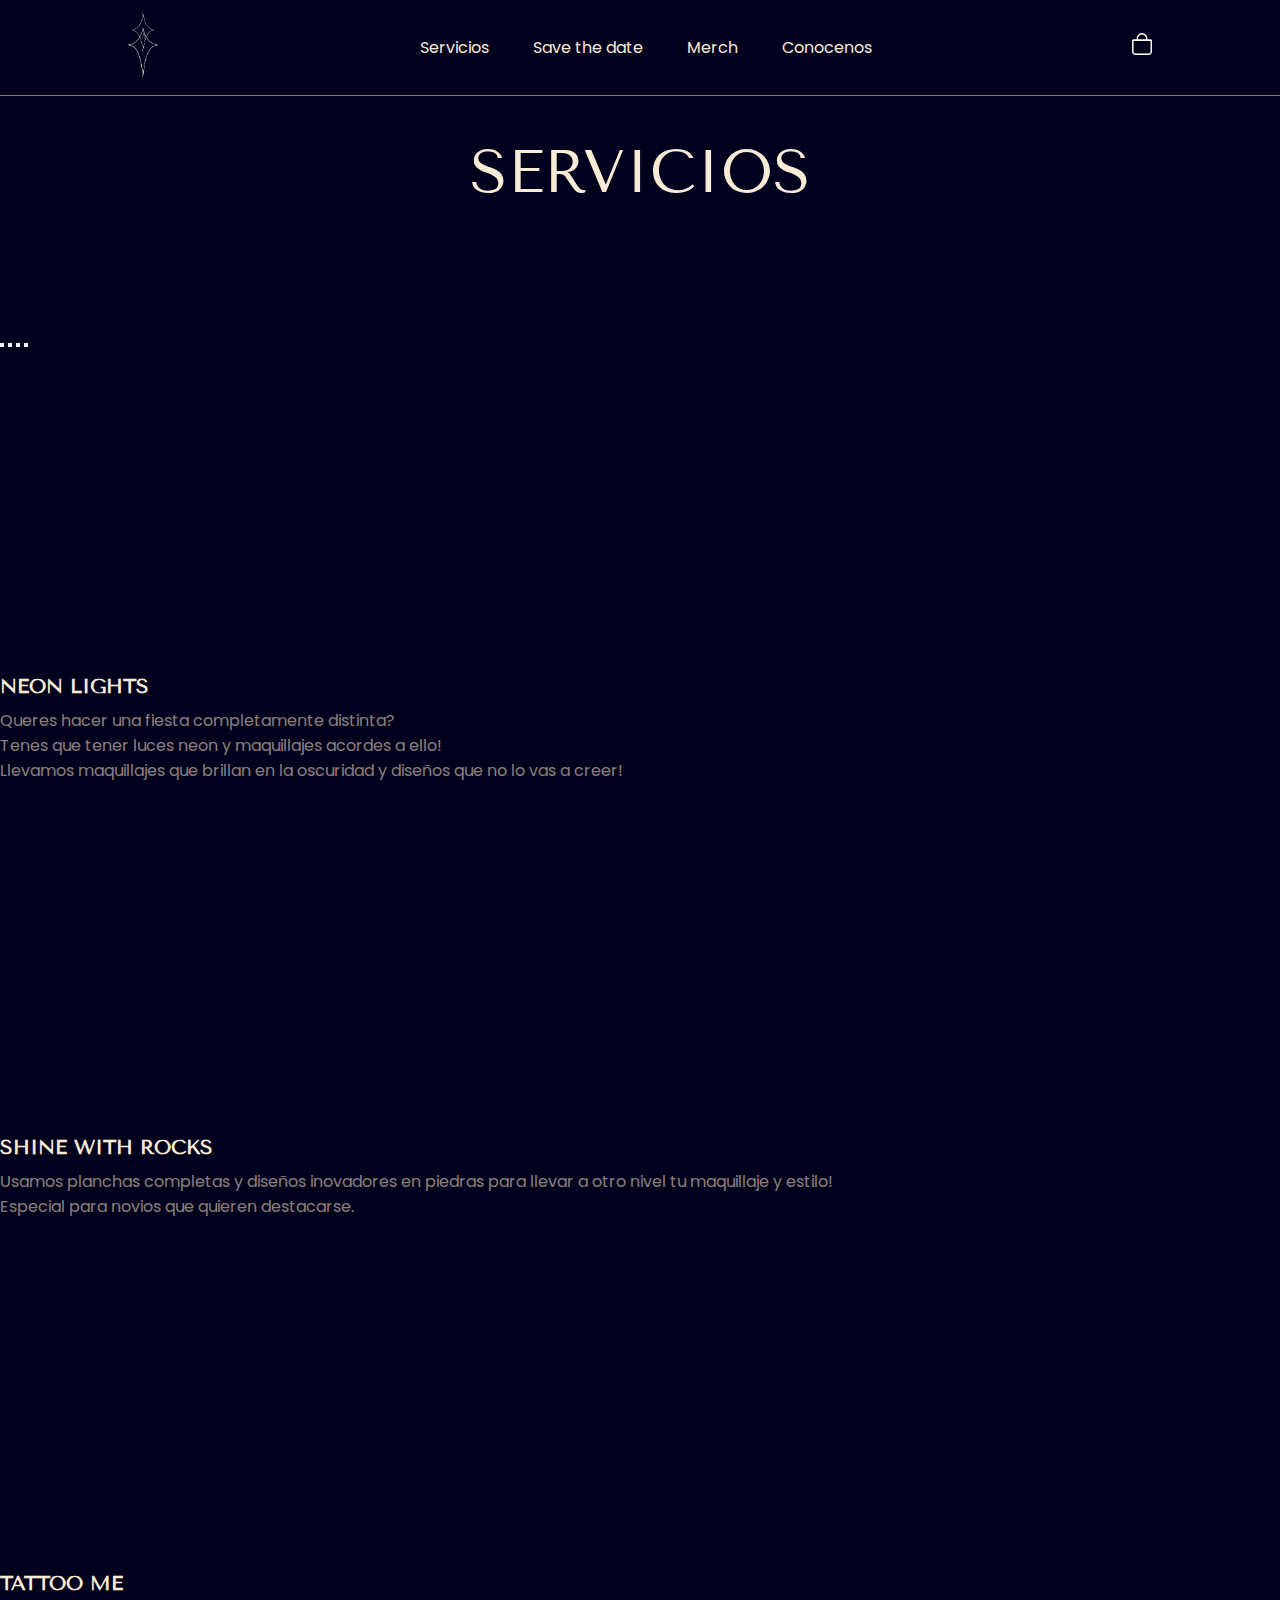
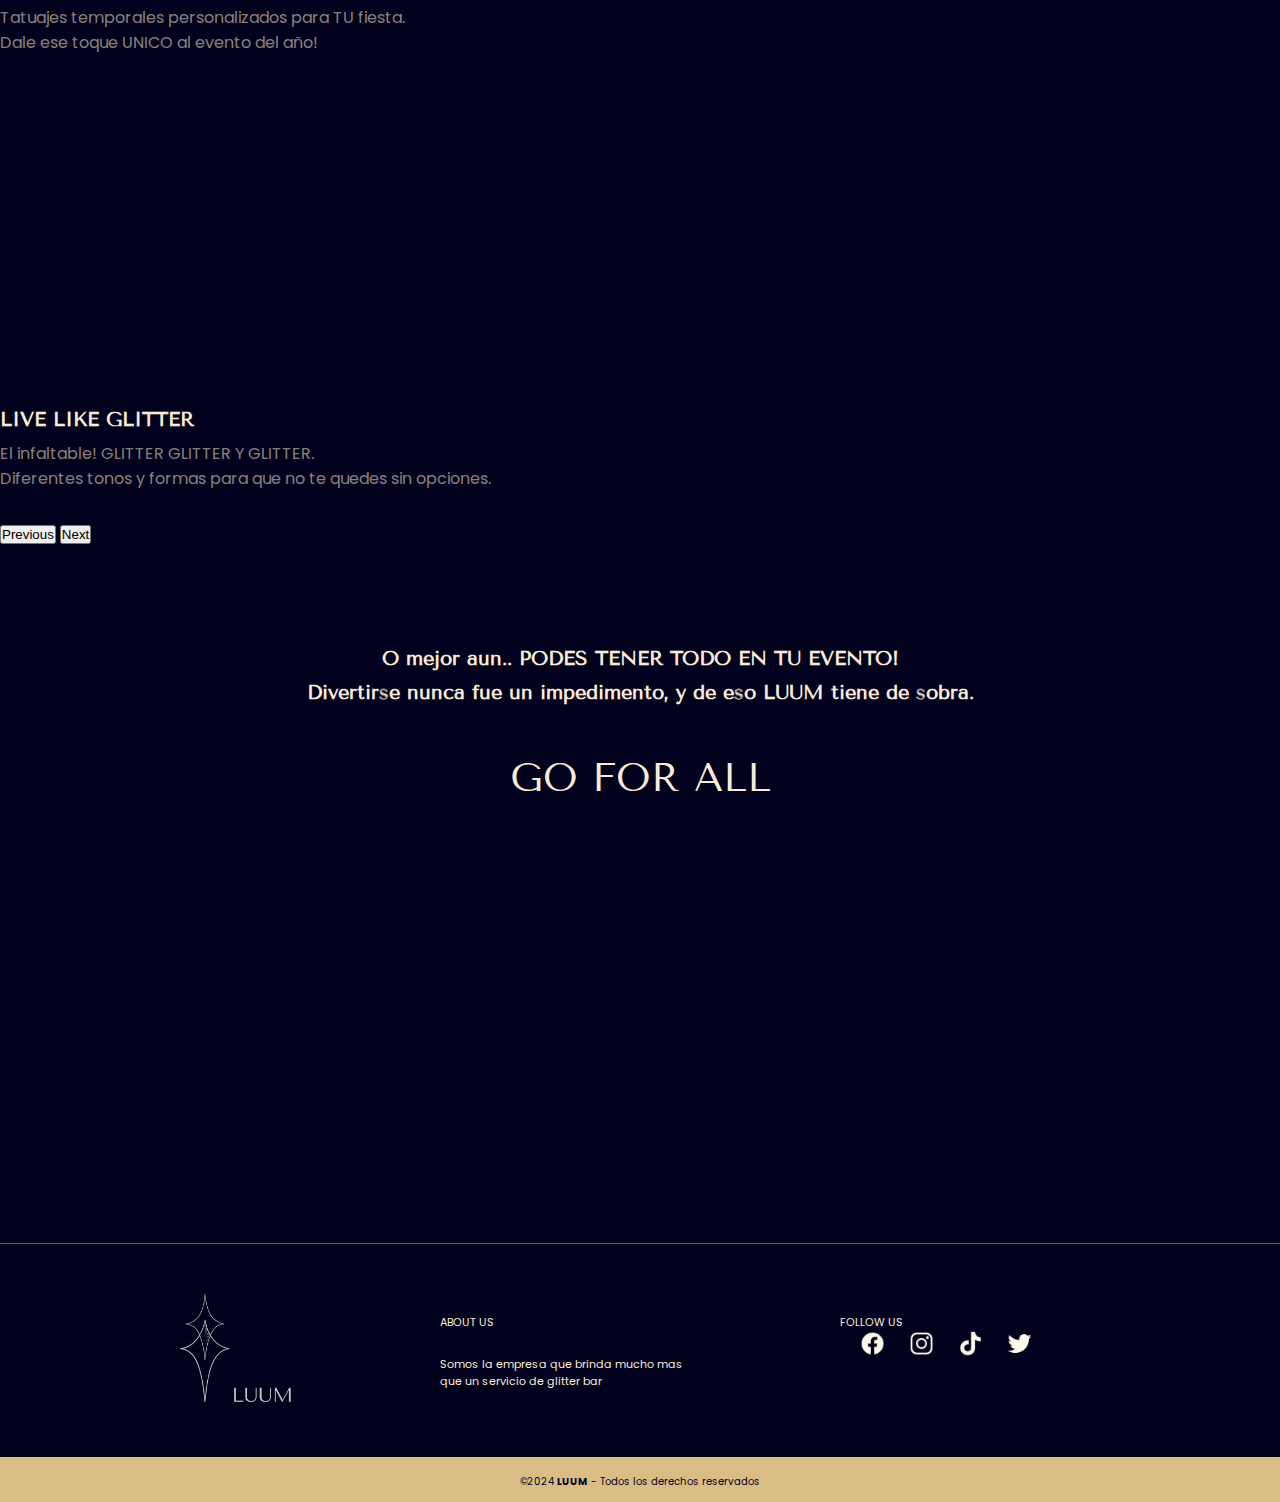
<file: html/servicios.html>
<!DOCTYPE html>
<html lang="en">
<head>
    <meta charset="UTF-8">
    <meta name="viewport" content="width=device-width, initial-scale=1.0">
    <meta name="description" content="Descubre aqui todos nuestros servicios para eventos en Argentina: glitter, maquillaje neon, tatuajes temporales y piedras adhesivas">
    <meta name="keywords" content="Glitter, Rocks, Piedras adhesivas, Tatuajes, Tatuajes temporales, Maquillaje Neon, Makeup UV, Eventos, Fiestas, Casamientos, Glitter Bar">
    <title>Servicios | LUUM</title>
    <link rel="shortcut icon" href="https://img.freepik.com/vector-gratis/estrella-metal-3d-aislada_1308-115283.jpg" type="image/x-icon">

    <link href="https://cdn.jsdelivr.net/npm/bootstrap@5.3.2/dist/css/bootstrap.min.css" rel="stylesheet" integrity="sha384-T3c6CoIi6uLrA9TneNEoa7RxnatzjcDSCmG1MXxSR1GAsXEV/Dwwykc2MPK8M2HN" crossorigin="anonymous">
    <link rel="preconnect" href="https://fonts.googleapis.com">
    <link rel="preconnect" href="https://fonts.gstatic.com" crossorigin>
    <link href="https://fonts.googleapis.com/css2?family=Poppins:ital,wght@0,200;0,300;0,400;0,500;0,600;0,700;1,200;1,300;1,400;1,500;1,600;1,700&family=Tenor+Sans&display=swap" rel="stylesheet">
    <link rel="stylesheet" href="../css/estilo.css">
</head>

<body class="container-fluid">

  <header class="header">
    <div class="logo">
      <a href="../index.html"><img src="../img/logo.png" alt="Logo LUMM"></a>
    </div>
    <nav>
      <ul class="nav-links">
        <li><a href="../html/servicios.html">Servicios</a></li>
        <li><a href="../html/savethedate.html">Save the date</a></li>
        <li><a href="../html/merch.html">Merch</a></li>
        <li><a href="../html/conocenos.html">Conocenos</a></li>
      </ul>            
    </nav>
    <a class="btn" href="../html/carrito.html"><button><img class="bag" src="../img/bag-w.png" alt="Bolsa de compras"></button></a>
  </header>
    
 <main>
    <h1 class="titulo">SERVICIOS</h1>

    <div id="carouselExampleCaptions" class="carousel slide marginExtreme" data-bs-ride="false">
      <div class="carousel-indicators">
        <button type="button" data-bs-target="#carouselExampleCaptions" data-bs-slide-to="0" class="active" aria-current="true" aria-label="Slide 1"></button>
        <button type="button" data-bs-target="#carouselExampleCaptions" data-bs-slide-to="1" aria-label="Slide 2"></button>
        <button type="button" data-bs-target="#carouselExampleCaptions" data-bs-slide-to="2" aria-label="Slide 3"></button>
        <button type="button" data-bs-target="#carouselExampleCaptions" data-bs-slide-to="3" aria-label="Slide 4"></button>
      </div>

      <div class="carousel-inner">

        <div class="carousel-item active">
          <iframe width="560" height="315" class="d-block w-100" src="https://www.youtube.com/embed/u-mvgo8SGl0?si=ckgLZzCKMVyWK3VO" title="YouTube video player" frameborder="0" allow="accelerometer; autoplay; clipboard-write; encrypted-media; gyroscope; picture-in-picture; web-share" allowfullscreen></iframe>
          <div class="carousel-caption d-none d-md-block">
            <p class="subTitulo">NEON LIGHTS</p>
            <p class="texto">Queres hacer una fiesta completamente distinta? <br> Tenes que tener luces neon y maquillajes acordes a ello! <br> Llevamos maquillajes que brillan en la oscuridad y diseños que no lo vas a creer!</p>
          </div>
        </div>

        <div class="carousel-item">
          <iframe width="560" height="315" class="d-block w-100"  src="https://www.youtube.com/embed/oSQ07ySOYEI?si=je04zNQT6-nQhiq0" title="YouTube video player" frameborder="0" allow="accelerometer; autoplay; clipboard-write; encrypted-media; gyroscope; picture-in-picture; web-share" allowfullscreen></iframe>
          <div class="carousel-caption d-none d-md-block">
            <p class="subTitulo">SHINE WITH ROCKS</p>
            <p class="texto">Usamos planchas completas y diseños inovadores en piedras para llevar a otro nivel tu maquillaje y estilo! <br> Especial para novios que quieren destacarse.</p>
          </div>
        </div>

        <div class="carousel-item">
          <iframe width="560" height="315" class="d-block w-100" src="https://www.youtube.com/embed/hKSD7kCP5F8?si=hIzErmIu3PODntUk" title="YouTube video player" frameborder="0" allow="accelerometer; autoplay; clipboard-write; encrypted-media; gyroscope; picture-in-picture; web-share" allowfullscreen></iframe>
          <div class="carousel-caption d-none d-md-block">
            <p class="subTitulo">TATTOO ME</p>
            <p class="texto">Tatuajes temporales personalizados para TU fiesta. <br> Dale ese toque UNICO al evento del año!</p>
          </div>
        </div>

        <div class="carousel-item">
          <iframe width="560" height="315" class="d-block w-100" src="https://www.youtube.com/embed/0z9QgnWdZTk?si=vxMZYUeL6R5aK0F9" title="YouTube video player" frameborder="0" allow="accelerometer; autoplay; clipboard-write; encrypted-media; gyroscope; picture-in-picture; web-share" allowfullscreen></iframe>
          <div class="carousel-caption d-none d-md-block">
            <p class="subTitulo">LIVE LIKE GLITTER</p>
            <p class="texto">El infaltable! GLITTER GLITTER Y GLITTER. <br> Diferentes tonos y formas para que no te quedes sin opciones.</p>
          </div>
        </div>
      </div>

      <button class="carousel-control-prev" type="button" data-bs-target="#carouselExampleCaptions" data-bs-slide="prev">
        <span class="carousel-control-prev-icon" aria-hidden="true"></span>
        <span class="visually-hidden">Previous</span>
      </button>
      <button class="carousel-control-next" type="button" data-bs-target="#carouselExampleCaptions" data-bs-slide="next">
        <span class="carousel-control-next-icon" aria-hidden="true"></span>
        <span class="visually-hidden">Next</span>
      </button>
    </div>

    <h2 class="subTitulo middle"> O mejor aun.. PODES TENER TODO EN TU EVENTO!</h2>
    <h3 class="subTitulo middle margin" >Divertirse nunca fue un impedimento, y de eso LUUM tiene de sobra.</h3>
    <h4 class="tituloServicio">GO FOR ALL</h4>
    <iframe width="560" height="315" class="d-block w-100 margin" src="https://www.youtube.com/embed/DD3xq0Jz4ao?si=vcDZ1Yu7vp1u81xl" title="YouTube video player" frameborder="0" allow="accelerometer; autoplay; clipboard-write; encrypted-media; gyroscope; picture-in-picture; web-share" allowfullscreen></iframe>
    </div>
  </main>

  <footer class="footer">
    <div class="grupo-1">
      <div class="box">
        <figure>
          <a href="#">
            <img src="../img/logocompleto.png" alt="logo luum">
          </a>
        </figure>
      </div>
      <div class="box">
        <p>ABOUT US</p>
        <p>Somos la empresa que brinda mucho mas <br>que un servicio de glitter bar</p>
      </div>
      <div class="box">
        <p>FOLLOW US</p>
        <div class="redSocial">
          <a href="#"><img src="../img/facebook.png" alt="facebook"></a>
          <a href="https://www.instagram.com/gugumakeupfx/"><img src="../img/instagram.png" alt="instagram"></a>
          <a href="https://www.tiktok.com/@gugumakeupfx"><img src="../img/tiktok.png" alt="tik tok"></a>
          <a href="#"><img src="../img/twitter.png" alt="twitter"></a>
        </div>
      </div>
    </div>

    <div class="grupo-2">
      <small>&copy;2024 <b>LUUM</b> - Todos los derechos reservados</small>
    </div>
  </footer>

  <script src="https://cdn.jsdelivr.net/npm/bootstrap@5.3.2/dist/js/bootstrap.bundle.min.js" integrity="sha384-C6RzsynM9kWDrMNeT87bh95OGNyZPhcTNXj1NW7RuBCsyN/o0jlpcV8Qyq46cDfL" crossorigin="anonymous"></script>
</body>
</html>
</file>
<file: css/estilo.css>
@import url("https://fonts.googleapis.com/css2?family=Poppins:wght@200;300;400;500;600&family=Quintessential&family=Tenor+Sans&display=swap");
* {
  margin: 0;
  padding: 0;
}

body {
  font-family: "poppins";
  background-color: rgb(1, 1, 29);
}

.header {
  background-color: rgb(1, 1, 29);
  display: flex;
  justify-content: space-between;
  align-items: center;
  height: 85px;
  padding: 5px 10%;
  border-bottom: 1px solid rgba(211, 189, 158, 0.644);
}

.logo {
  cursor: pointer;
}
.logo img {
  height: 70px;
  width: auto;
  transition: all 0.3s;
}
.logo img:hover {
  transform: scale(1.2);
}

.header .nav-links {
  list-style: none;
}
.header .nav-links li {
  display: inline-block;
  padding: 0 20px;
}
.header .nav-links li:hover {
  transform: scale(1.1);
}
.header .nav-links a {
  font-size: 700;
  color: antiquewhite;
  text-decoration: none;
}
.header .nav-links li a:hover {
  color: rgba(207, 176, 133, 0.76);
}

.bag {
  width: 20px;
  cursor: pointer;
  transition: all 0.3s;
}

.btn button {
  margin-left: auto;
  font-weight: 700;
  background-color: rgb(1, 1, 29);
  border: none;
  border-radius: 50px;
  cursor: pointer;
  transition: all 0.3s ease 0s;
}
.btn button:hover {
  transform: scale(1.5, 1.5);
}

.titulo {
  font-family: "Tenor Sans", sans-serif;
  font-weight: 400;
  font-style: normal;
  font-size: 60px;
  color: antiquewhite;
  text-align: center;
  margin-bottom: 120px;
  margin-top: 40px;
}

.subTitulo {
  font-size: 20px;
  color: antiquewhite;
  text-align: left;
  font-weight: bold;
  font-family: "Tenor Sans", sans-serif;
  margin-bottom: 10px;
}

.texto {
  color: rgba(255, 235, 205, 0.554);
  margin-bottom: 30px;
}

.form {
  margin-top: 60px;
  margin-left: 100px;
  margin-right: 100px;
}

.inputGroup {
  display: flex;
  flex-direction: column;
  margin-top: 40px;
  margin-bottom: 40px;
}

.tituloForm {
  color: antiquewhite;
  margin-top: 30px;
}

.tituloForm2 {
  color: rgba(255, 235, 205, 0.554);
  font-weight: lighter;
}

.align{
  columns: 2;
  margin-top: 20px;
  margin-bottom: 30px;
}

.btnForm {
  background-color: burlywood;
  color: rgb(85, 50, 3);
  padding: 10px 20px;
  border-radius: 10px;
  font-size: 14px;
  font-weight: bold;
  text-transform: uppercase;
  cursor: pointer;
  margin-top: 10px;
}
.btnForm:hover {
  background-color: rgb(200, 146, 76);
}

.footer{
  border-top: 1px solid rgba(148, 132, 110, 0.644);
  color: antiquewhite;
  margin-top: 70px;
}

.footer .grupo-1 {
width: 100%;
max-width: 1200px;
margin: auto;
display: grid;
grid-template-columns: repeat(3, 1fr);
padding: 45px 0px;
}

.footer .grupo-1  .box figure{
  width: 100%;
  display: flex;
  justify-content: center;
  align-items: center;
}

.footer .grupo-1  .box figure img{
  width: 120px;
}

.footer .grupo-1  .box p{
  color: antiquewhite;
  margin-top: 25px;
  font-size: 11px;
}

.footer .grupo-1  .redSocial a img{
  display: inline-block;
  text-decoration: none;
  width: 25px;
  height: 25px;
  line-height: 25px;
  background-color: rgb(1, 1, 29);
  text-align: center;
  cursor: pointer;
  margin-left: 20px;
}

.footer .grupo-1  .redSocial a:hover{
  color: rgb(200, 146, 76);
}

.footer .grupo-2{
  background-color: rgb(218, 189, 132);
  padding: 10px 10px;
  text-align: center;
  color: rgb(1, 1, 29);
}

.footer .grupo-2 small{
  font-size: 10px;
}

.contenedorCards {
  display: flex;
  justify-content: space-between;
  margin-top: 30px;
}

.cart {
  width: 20px;
}

.tituloCard {
  font-weight: bold;
  font-size: 20px;
  margin-bottom: 20px;
}

.btnCard {
  background-color: rgb(1, 1, 29);
  color: bisque;
  font-weight: lighter;
  border: 1px solid bisque;
  border-radius: 30px;
  margin-top: 20px;
  padding: 3px 10px;
  text-align: center;
}
.btnCard:hover {
  background-color: bisque;
  color: rgb(1, 1, 29);
  font-weight: bold;
}

.imgMerchyServicio {
  border-radius: 6px;
  height: 100%;
}

.card-text {
  font-size: 12px;
  color: rgb(1, 1, 29);
}

.size{
  width: 200px;
  height: 200px;
  display: inline-block;
  margin: 50px;
  padding: auto;
}

.border2 {
  margin: 80px;
  margin-bottom: 30px;
  padding: auto;
  border-radius: 24px;
  color: bisque;
  background-color: rgb(1, 1, 19);
}

.btn {
  text-decoration: none;
  color: bisque;
  font-weight: normal;
}
.btn:hover {
  color: rgb(1, 1, 19);
  font-weight: bold;
}

.btnHover {
  background-color: rgb(1, 1, 29);
  color: bisque;
  font-weight: lighter;
  border: 2px solid blanchedalmond;
  border-radius: 30px;
  text-align: center;
  margin: 10px;
  padding: auto;
  display: center;
}
.btnHover:hover {
  background-color: rgb(207, 179, 136);
  color: rgb(1, 1, 29);
  font-weight: normal;
}

.contenedorColumna {
  columns: 2;
  margin-bottom: 80px;
}

.servicios {
  margin-top: 80px;
}

.tituloServicio {
  font-size: 40px;
  color: antiquewhite;
  text-align: center;
  font-family: "Tenor Sans", sans-serif;
  font-weight: normal;
}

.middle {
  text-align: center;
}

.subTituloNormal {
  font-size: 25px;
  color: antiquewhite;
  text-align: center;
  font-weight: normal;
  margin-top: 100px;
  margin-bottom: 10px;
}

.videoConocenos {
  margin-top: 100px;
  margin-bottom: 90px;
}

.border {
  margin: 110px;
  margin-bottom: 30px;
  padding: auto;
  border-radius: 24px;
  color: bisque;
  background-color: rgb(1, 1, 19);
}

.textoPresupuesto {
  font-size: 25px;
  color: blanchedalmond;
  text-align: center;
  font-weight: normal;
  margin-top: 30px;
  margin-bottom: 30px;
}

.tituloMerch {
  font-size: 40px;
  color: antiquewhite;
  text-align: left;
  font-family: "Tenor Sans", sans-serif;
  font-weight: normal;
}

.textoMerch {
  color: rgba(255, 235, 205, 0.554);
  margin-bottom: 30px;
}

.TituloBs {
  font-size: 20px;
  color: antiquewhite;
  text-align: left;
  font-weight: normal;
  font-family: "Tenor Sans", sans-serif;
  margin-bottom: 10px;
  margin-top: 120px;
}

.imagen_card {
  height: 425px;
  overflow: hidden;
}

.card_product {
  margin-bottom: 30px;
}

.tituloHome {
  font-family: "Tenor Sans", sans-serif;
  font-weight: 400;
  font-style: normal;
  font-size: 60px;
  color: antiquewhite;
  text-align: center;
  margin-bottom: 40px;
  margin-top: 40px;
  margin-left: 40px;
}

.imgHome {
  height: 500px;
}

.margin {
  margin-bottom: 50px;
}

.btnHome {
  margin-left: 20px;
  margin-top: 60px;
  background-color: rgb(1, 1, 29);
  color: bisque;
  font-weight: lighter;
  border: 2px solid blanchedalmond;
  border-radius: 30px;
  text-align: center;
  padding: auto;
  display: center;
}
.btnHome:hover {
  background-color: rgb(207, 179, 136);
  color: rgb(1, 1, 29);
  font-weight: normal;
}

.textoConocenos {
  color: rgba(255, 235, 205, 0.554);
  margin-bottom: 5px;
}

.BtnStd {
  background-color: rgb(1, 1, 29);
  color: bisque;
  font-weight: lighter;
  border: 2px solid blanchedalmond;
  border-radius: 30px;
  text-align: center;
  margin: 5px;
  padding: auto;
  display: center;
}
.BtnStd:hover {
  background-color: rgb(207, 179, 136);
  color: rgb(1, 1, 29);
  font-weight: normal;
}

.VideoConocenos {
  margin-bottom: 110px;
}

.marginExtreme {
  margin-bottom: 100px;
}

.container {
  width: 100%;
}

.hero-img,
.img-hero2,
.img-hero3 {
  width: 100% !important;
}

.backToTop {
  position: fixed;
  bottom: 2rem;
  right: 2rem;
  display: inline-flex;
  align-items: center;
  justify-content: center;
  background-color: rgb(1, 1, 29);
  border-radius: 0.5rem;
  padding: 0.5rem;
  text-decoration: none;
  transition: 0.2s ease-out;
}

.backToTop span {
  color: rgb(174, 143, 95);
  font-size: 15px;
  transition: 0.2s ease-out;
}

.backToTop:hover {
  background-color: bisque;
  color: bisque;
}

.backToTop:hover span {
  transform: translateY(-4px);
}

/* tablet: 768px to 1023 */
@media (min-width: 0px) and (max-width: 576px) {
  .hero-img {
    display: none;
  }
}
@media (min-width: 577px) and (max-width: 768px) {
  .hero-img {
    display: none;
  }
}
@media (min-width: 769px) {
  .hero-img-mobile {
    display: none;
  }
}
@media (max-width: 1023px) {
  .header {
    height: auto;
    flex-direction: column;
    text-align: center;
  }
}

/*# sourceMappingURL=estilo.css.map */
</file>
